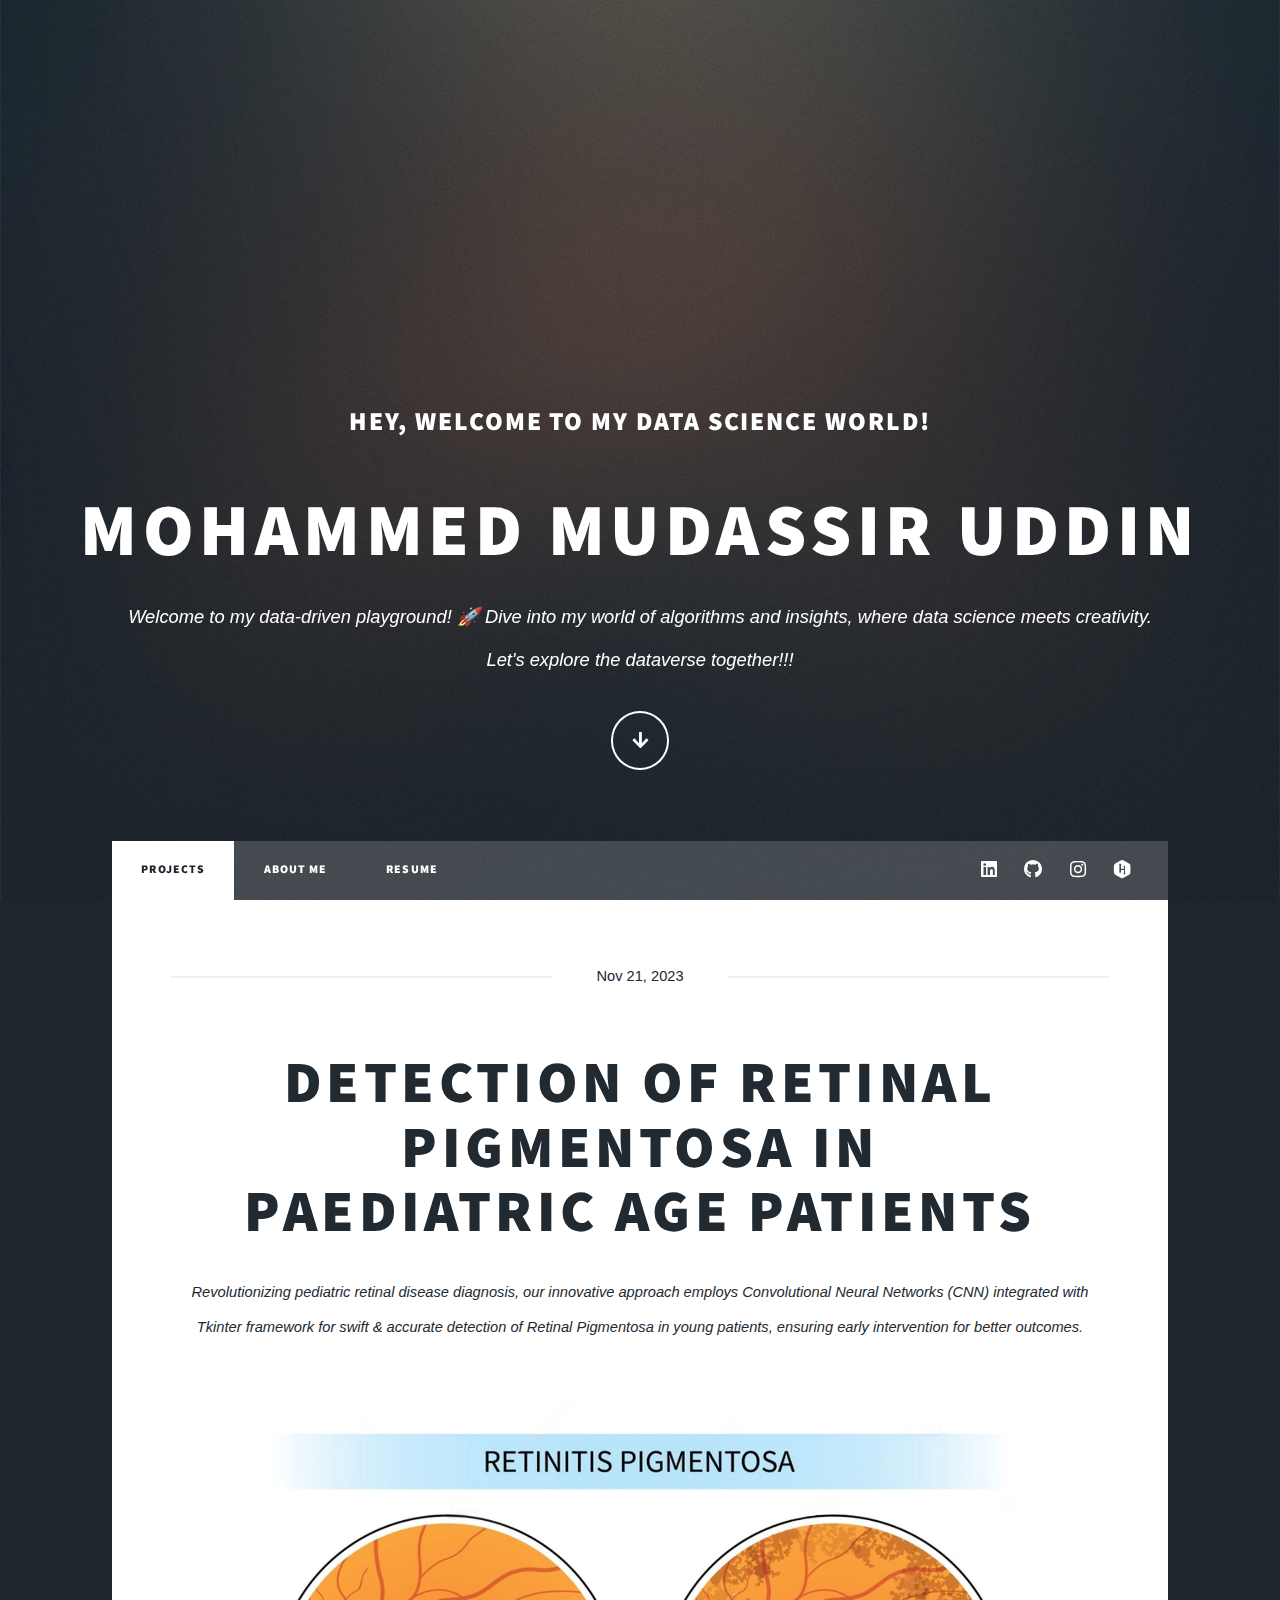
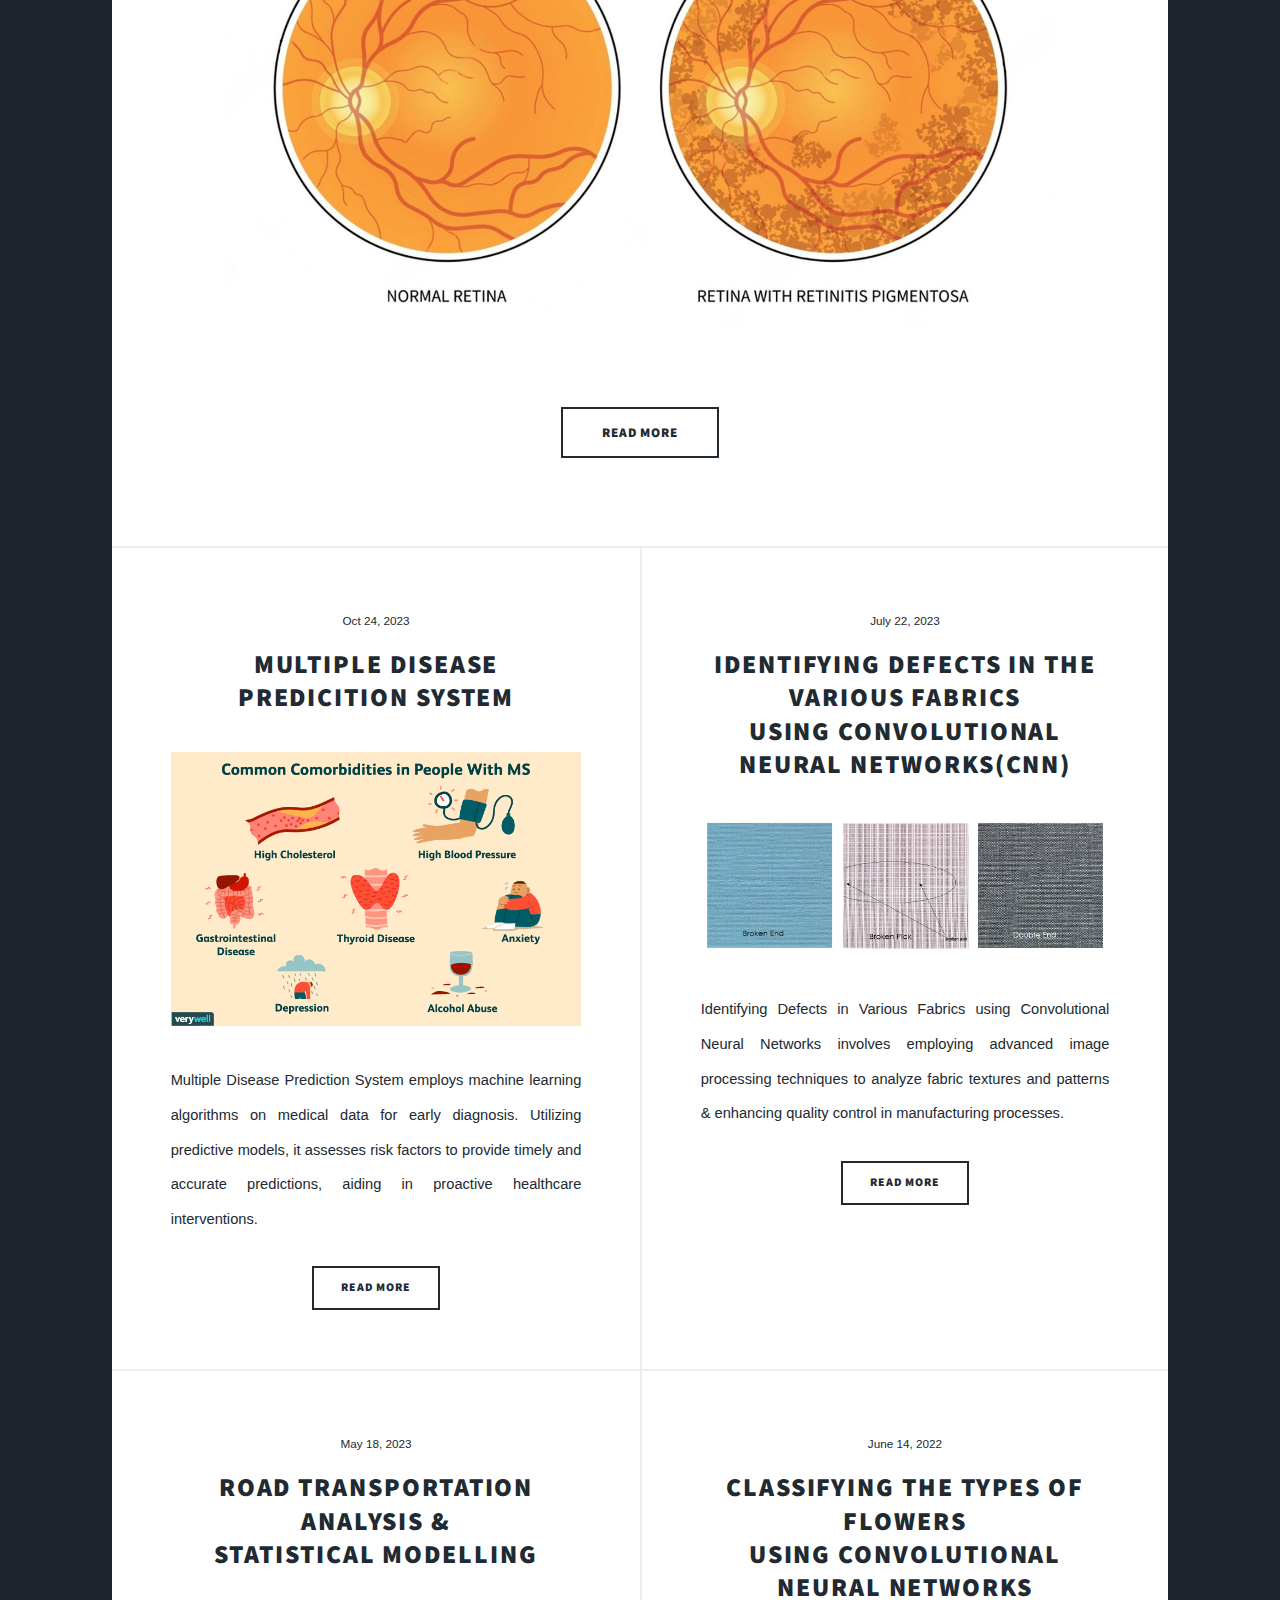
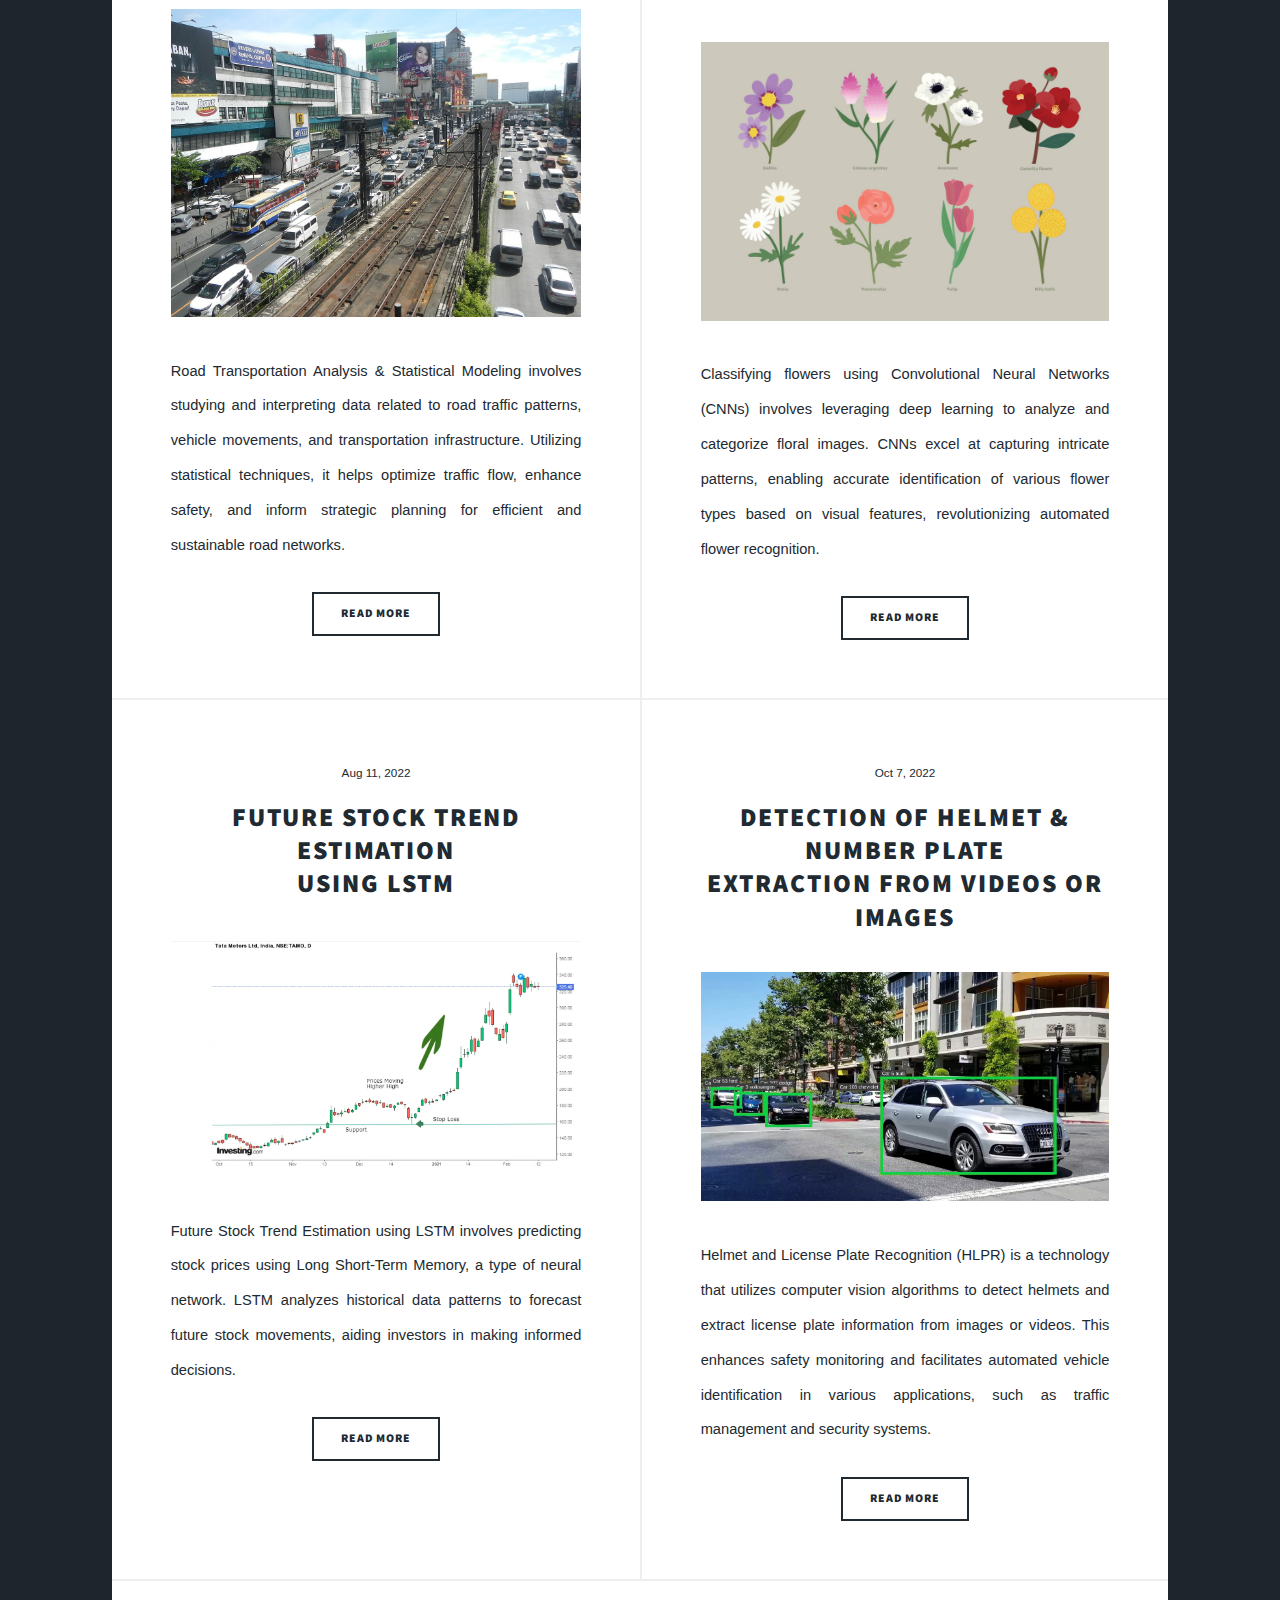
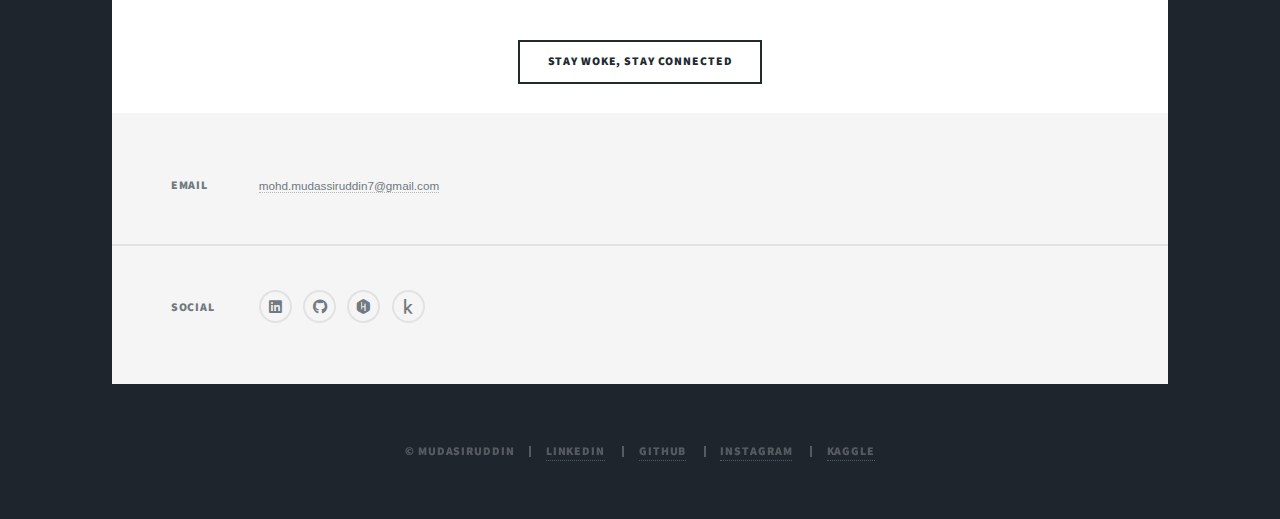
<file: index.html>
<!DOCTYPE HTML>
<html>
	<head>
		<title>Mudassir Uddin</title>
		<meta charset="utf-8" />
		<meta name="viewport" content="width=device-width, initial-scale=1, user-scalable=no" />
		<link rel="stylesheet" href="assets/css/main.css" />
		<noscript><link rel="stylesheet" href="assets/css/noscript.css" /></noscript>
		<link rel="stylesheet" href="assets/css/style.css">
		<link rel="icon" href="images/logo.png">
	</head>
	<body class="is-preload">

		<!-- Wrapper -->
			<div id="wrapper" class="fade-in">

				<!-- Intro -->
					<div id="intro">
						<h2>Hey, Welcome to my Data Science World! </h2><br />
						<h1>Mohammed Mudassir Uddin</h1>
						<p> Welcome to my data-driven playground! 🚀 Dive into my world of algorithms and insights, where data science meets creativity.<br> Let's explore the dataverse together!!! </br></p>
						<ul class="actions">
							<li><a href="#header" class="button icon solid solo fa-arrow-down scrolly">Continue</a></li>
						</ul>
					</div>

				<!-- Header -->
					<header id="header">
						<a href="index.html" class="logo">Explore My World</a>
					</header>

				<!-- Nav -->
				<nav id="nav">
					<ul class="links">
						<li class="active"><a href="index.html">Projects</a></li>
						<li><a href="aboutme.html">About Me</a></li>
						<li><a href="https://drive.google.com/file/d/1jcMobBdLeoz0OVXTrxoXOiWdJ75cWp-f/view">Resume</a></li>
					</ul>
					<ul class="icons">
						<li><a href="https://www.linkedin.com/in/mudassiruddin21/" class="icon brands fa-linkedin"><span class="label">LinkedIn</span></a></li>
						<li><a href="https://github.com/Mudassiruddin7" class="icon brands fa-github"><span class="label">Github</span></a></li>
						<li><a href="https://instagram.com/mudassiruddin21" class="icon brands fa-instagram"><span class="label">Instagram</span></a></li>
						<li><a href="https://www.hackerrank.com/profile/mudassiruddin21" class="icon brands fa-hackerrank"><span class="label">Hackerrank</span></a></li>
					</ul>
				</nav>

				<!-- Main -->
					<div id="main">

						<!-- Featured Post -->
							<article class="post featured">
								<header class="major">
									<span class="date">Nov 21, 2023</span>
									<h2><a href="https://github.com/Mudassiruddin7/Detection-Of-Retinal-Pigmentosa-In-Paediatric-Age-Patients-Using-CNN-With-Tkinter-Framework">Detection Of Retinal Pigmentosa In <br />
									Paediatric Age Patients</a></h2>
									<p>Revolutionizing pediatric retinal disease diagnosis, 
									our innovative approach employs Convolutional Neural Networks (CNN) 
									integrated with Tkinter framework for swift & accurate detection of Retinal 
									Pigmentosa in young patients, ensuring early intervention for better outcomes.</p>
								</header>
								<a href="https://github.com/Mudassiruddin7/Detection-Of-Retinal-Pigmentosa-In-Paediatric-Age-Patients-Using-CNN-With-Tkinter-Framework" class="image main"><img src="images/pic01.jpg" alt="" /></a>
								<ul class="actions special">
									<li><a href="https://github.com/Mudassiruddin7/Detection-Of-Retinal-Pigmentosa-In-Paediatric-Age-Patients-Using-CNN-With-Tkinter-Framework" class="button large">Read more</a></li>
								</ul>
							</article>

						<!-- Posts -->
							<section class="posts">
								<article>
									<header>
										<span class="date">Oct 24, 2023</span>
										<h2><a href="https://github.com/Mudassiruddin7/Multiple-Disease-Prediction-System">Multiple Disease<br />
										Predicition System</a></h2>
									</header>
									<a href="https://github.com/Mudassiruddin7/Multiple-Disease-Prediction-System" class="image fit"><img src="images/pic02.jpg" alt="" /></a>
									<p>Multiple Disease Prediction System employs machine learning algorithms on medical data for early diagnosis. Utilizing predictive models, it assesses risk factors to provide timely and accurate predictions, aiding in proactive healthcare interventions.</p>
									<ul class="actions special">
										<li><a href="https://github.com/Mudassiruddin7/Multiple-Disease-Prediction-System" class="button">Read more</a></li>
									</ul>
								</article>
								<article>
									<header>
										<span class="date">July 22, 2023</span>
										<h2><a href="https://github.com/Mudassiruddin7/Identifying-Defects-In-Various-Fabric-Using-CNN">Identifying Defects in the Various Fabrics<br />
										using Convolutional Neural Networks(CNN)</a></h2>
									</header>
									<a href="https://github.com/Mudassiruddin7/Identifying-Defects-In-Various-Fabric-Using-CNN" class="image fit"><img src="images/pic03.jpg" alt="" /></a>
									<p>Identifying Defects in Various Fabrics using Convolutional Neural Networks involves employing advanced image processing techniques to analyze fabric textures and patterns & enhancing quality control in manufacturing processes.</p>
									<ul class="actions special">
										<li><a href="https://github.com/Mudassiruddin7/Identifying-Defects-In-Various-Fabric-Using-CNN" class="button">Read more</a></li>
									</ul>
								</article>
								<article>
									<header>
										<span class="date">May 18, 2023</span>
										<h2><a href="https://github.com/Mudassiruddin7/Road-Transportation-Statistical-Modelling">Road Transportation Analysis &<br />
										Statistical Modelling</a></h2>
									</header>
									<a href="https://github.com/Mudassiruddin7/Road-Transportation-Statistical-Modelling" class="image fit"><img src="images/pic04.jpg" alt="" /></a>
									<p>Road Transportation Analysis & Statistical Modeling involves studying and interpreting data related to road traffic patterns, vehicle movements, and transportation infrastructure. Utilizing statistical techniques, it helps optimize traffic flow, enhance safety, and inform strategic planning for efficient and sustainable road networks.</p>
									<ul class="actions special">
										<li><a href="https://github.com/Mudassiruddin7/Road-Transportation-Statistical-Modelling" class="button">Read more</a></li>
									</ul>
								</article>
								<article>
									<header>
										<span class="date">June 14, 2022</span>
										<h2><a href="https://github.com/Mudassiruddin7/Classifying-The-Types-of-Flowers-Using-CNN">Classifying The Types Of Flowers<br />
										Using Convolutional Neural Networks</a></h2>
									</header>
									<a href="https://github.com/Mudassiruddin7/Classifying-The-Types-of-Flowers-Using-CNN" class="image fit"><img src="images/pic05.jpg" alt="" /></a>
									<p>Classifying flowers using Convolutional Neural Networks (CNNs) involves leveraging deep learning to analyze and categorize floral images. CNNs excel at capturing intricate patterns, enabling accurate identification of various flower types based on visual features, revolutionizing automated flower recognition.</p>
									<ul class="actions special">
										<li><a href="https://github.com/Mudassiruddin7/Classifying-The-Types-of-Flowers-Using-CNN" class="button">Read more</a></li>
									</ul>
								</article>
								<article>
									<header>
										<span class="date">Aug 11, 2022</span>
										<h2><a href="https://github.com/Mudassiruddin7/Future-Stock-Trend-Estimation-Using-LSTM">Future Stock Trend Estimation<br />
										using LSTM</a></h2>
									</header>
									<a href="https://github.com/Mudassiruddin7/Future-Stock-Trend-Estimation-Using-LSTM" class="image fit"><img src="images/pic06.jpg" alt="" /></a>
									<p>Future Stock Trend Estimation using LSTM involves predicting stock prices using Long Short-Term Memory, a type of neural network. LSTM analyzes historical data patterns to forecast future stock movements, aiding investors in making informed decisions.</p>
									<ul class="actions special">
										<li><a href="https://github.com/Mudassiruddin7/Future-Stock-Trend-Estimation-Using-LSTM" class="button">Read more</a></li>
									</ul>
								</article>
								<article>
									<header>
										<span class="date">Oct 7, 2022</span>
										<h2><a href="https://github.com/Mudassiruddin7/Helmet-Detection/tree/main">Detection of Helmet & Number Plate <br />
										Extraction from videos or images</a></h2>
									</header>
									<a href="https://github.com/Mudassiruddin7/Helmet-Detection/tree/main" class="image fit"><img src="images/pic07.jpg" alt="" /></a>
									<p>Helmet and License Plate Recognition (HLPR) is a technology that utilizes computer vision algorithms to detect helmets and extract license plate information from images or videos. This enhances safety monitoring and facilitates automated vehicle identification in various applications, such as traffic management and security systems.</p>
									<ul class="actions special">
										<li><a href="https://github.com/Mudassiruddin7/Helmet-Detection/tree/main" class="button">Read more</a></li>
									</ul>
								</article>
							</section>

						<!-- Newsletter Subscription Form -->
							<footer>
								<div id="stayInTouchModal" class="modal">
									<div class="modal-content">
										<span class="close" onclick="closeModal()">&times;</span>
										<h2>Stay in Touch!!</h2>
										<input type="email" id="email" placeholder="Enter your email">
										<button onclick="subscribe()">Subscribe</button>
									</div>
								</div>
								<button onclick="openModal()">Stay Woke, Stay Connected</button>
							</footer>

					</div>

				<!-- Footer -->
					<footer id="footer">
						<section class="split contact">
							<section>
								<h3>Email</h3>
								<p><a href="#">mohd.mudassiruddin7@gmail.com</a></p>
							</section>
							<section>
								<h3>Social</h3>
								<ul class="icons alt">
									<li><a href="https://www.linkedin.com/in/mudassiruddin21/" class="icon brands alt fa-linkedin"><span class="label">Linkedin</span></a></li>
									<li><a href="https://github.com/Mudassiruddin7" class="icon brands alt fa-github"><span class="label">GitHub</span></a></li>
									<li><a href="https://www.hackerrank.com/profile/mudassiruddin21" class="icon brands alt fa-hackerrank"><span class="label">Hackerrank</span></a></li>
									<li><a href="https://www.kaggle.com/mudassiruddin21" class="icon brands alt fa-kaggle"><span class="label">Kaggle</span></a></li>
									<li><a href="https://instagram.com/mudassiruddin21" class="icon brands alt fa-Instagram"><span class="label">Instagram</span></a></li>									
								</ul>
							</section>
						</section>
					</footer>
					

					<!-- Copyright -->
					<div id="copyright">
						<ul><li>© MudasirUddin</li><li> <a href="https://www.linkedin.com/in/mudassiruddin21/">Linkedin</a></li> <li><a href="https://github.com/Mudassiruddin7">Github</a></li> <li><a href="https://instagram.com/mudassiruddin21">Instagram</a></li> <li><a href="https://kaggle.com/mudassiruddin21/">Kaggle</a></li></ul>
						</div>

			</div>

		<!-- Scripts -->
			<script src="assets/js/jquery.min.js"></script>
			<script src="assets/js/jquery.scrollex.min.js"></script>
			<script src="assets/js/jquery.scrolly.min.js"></script>
			<script src="assets/js/browser.min.js"></script>
			<script src="assets/js/breakpoints.min.js"></script>
			<script src="assets/js/util.js"></script>
			<script src="assets/js/main.js"></script>
			<script src="assets/js/script.js"></script>

	</body>
</html>
</file>
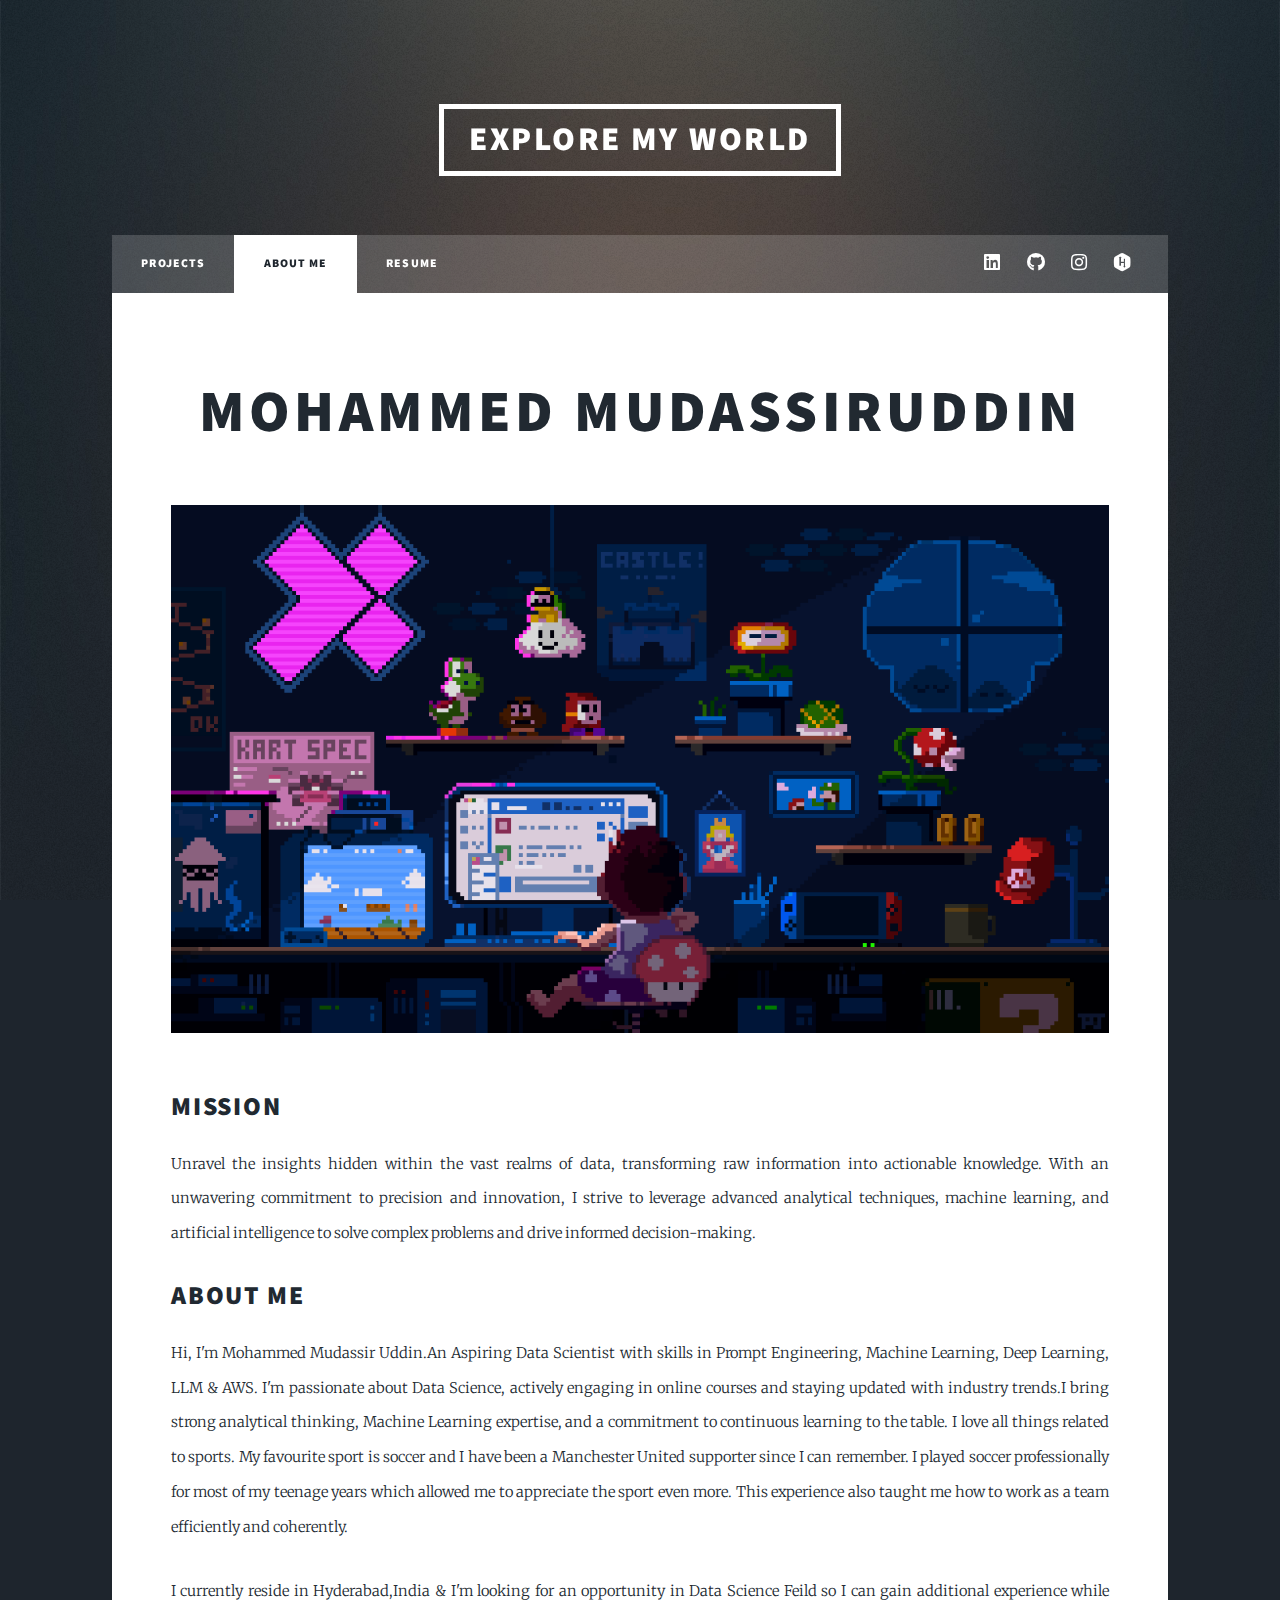
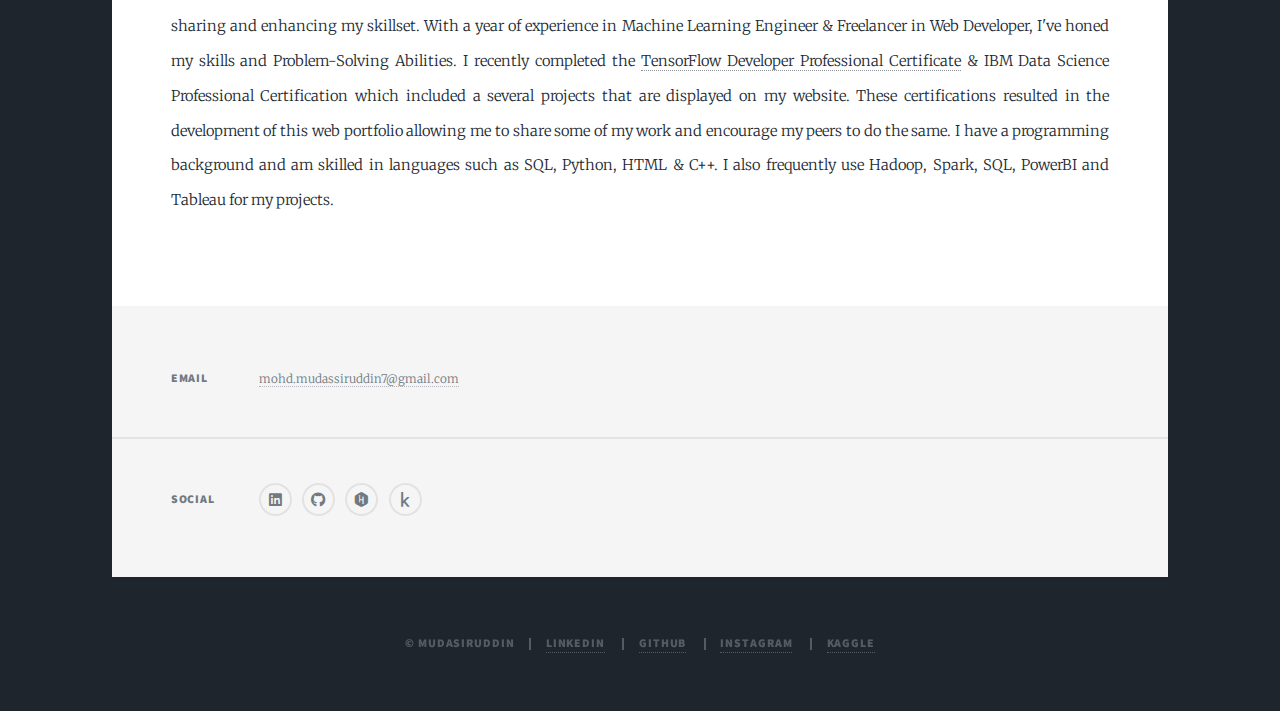
<file: aboutme.html>
<!DOCTYPE HTML>
<html>
	<head>
		<title>About Me</title>
		<meta charset="utf-8" />
		<meta name="viewport" content="width=device-width, initial-scale=1, user-scalable=no" />
		<link rel="stylesheet" href="assets/css/main.css" />
		<noscript><link rel="stylesheet" href="assets/css/noscript.css" /></noscript>
		<link rel="icon" href="images/logo.png">
	</head>
	<body class="is-preload">

		<!-- Wrapper -->
			<div id="wrapper">

				<!-- Header -->
					<header id="header">
						<a href="index.html" class="logo">Explore My World</a>
					</header>

				<!-- Nav -->
				<nav id="nav">
					<ul class="links">
						<li><a href="index.html">Projects</a></li>
						<li class="active"><a href="aboutme.html">About Me</a></li>
						<li><a href="https://drive.google.com/file/d/1jcMobBdLeoz0OVXTrxoXOiWdJ75cWp-f/view">Resume</a></li>
						</ul>
					<ul class="icons">
						<li><a href="https://www.linkedin.com/in/mudassiruddin21/" class="icon brands fa-linkedin"><span class="label">LinkedIn</span></a></li>
						<li><a href="https://github.com/Mudassiruddin7" class="icon brands fa-github"><span class="label">Github</span></a></li>
						<li><a href="https://instagram.com/mudassiruddin21" class="icon brands fa-instagram"><span class="label">Instagram</span></a></li>
						<li><a href="https://www.hackerrank.com/profile/mudassiruddin21" class="icon brands fa-hackerrank"><span class="label">Hackerrank</span></a></li>
					</ul>
				</nav>

				<!-- Main -->
					<div id="main">

						<!-- Post -->
							<section class="post">
								<header class="major">
									<h1>Mohammed Mudassiruddin</h1>
								</header>
								<div class="image main"><img src="images/pic08.gif" alt="" /></div>
								<h2>MISSION</h2>
								<p>Unravel the insights hidden within the vast realms of data, transforming raw information into actionable knowledge. With an unwavering commitment to precision and innovation, I strive to leverage advanced analytical techniques, machine learning, and artificial intelligence to solve complex problems and drive informed decision-making.</p>
								<h2>ABOUT ME</h2>
								<p>
									Hi, I'm Mohammed Mudassir Uddin.An Aspiring Data Scientist with skills in Prompt Engineering, Machine Learning, Deep Learning, LLM & AWS.
									I'm passionate about Data Science, actively engaging in online courses and staying updated with industry trends.I bring strong analytical thinking, Machine Learning expertise, and a commitment to continuous learning to the table. I love all things related to sports. My favourite sport is soccer and I have been a Manchester United supporter since I can remember. I played soccer professionally for most of my teenage years which allowed me to appreciate the sport even more. This experience also taught me how to work as a team efficiently and coherently.
								</p>
								<p>
									I currently reside in Hyderabad,India & I'm looking for an opportunity in Data Science Feild so I can gain additional experience while sharing and enhancing my skillset. 
									With a year of experience in Machine Learning Engineer & Freelancer in Web Developer, I've honed my skills and Problem-Solving Abilities.
									I recently completed the <a href="https://coursera.org/share/a47289524aa07437a94df0f24aeb6b3c">TensorFlow Developer Professional Certificate</a> & <a href="https://coursera.org/share/17cb467f160e85fce3f009246d96e1d3"></a>IBM Data Science Professional Certification which included a several projects that are displayed on my website. These certifications resulted in the development of this web portfolio allowing me to share some of my work and encourage my peers to do the same. I have a programming background and am skilled in languages such as SQL,  Python, HTML & C++. I also frequently use Hadoop, Spark, SQL, PowerBI and Tableau for my projects.
							</section>
							

					</div>
				

				<!-- Footer -->
				<footer id="footer">
					<section class="split contact">
						<section>
							<h3>Email</h3>
							<p><a href="#">mohd.mudassiruddin7@gmail.com</a></p>
						</section>
						<section>
							<h3>Social</h3>
							<ul class="icons alt">
								<li><a href="https://www.linkedin.com/in/mudassiruddin21/" class="icon brands alt fa-linkedin"><span class="label">Linkedin</span></a></li>
								<li><a href="https://github.com/Mudassiruddin7" class="icon brands alt fa-github"><span class="label">GitHub</span></a></li>
								<li><a href="https://www.hackerrank.com/profile/mudassiruddin21" class="icon brands alt fa-hackerrank"><span class="label">Hackerrank</span></a></li>
								<li><a href="https://www.kaggle.com/mudassiruddin21" class="icon brands alt fa-kaggle"><span class="label">Kaggle</span></a></li>
								<li><a href="https://instagram.com/mudassiruddin21" class="icon brands alt fa-Instagram"><span class="label">Instagram</span></a></li>									
							</ul>
						</section>
					</section>
				</footer>
				

			<!-- Copyright -->
			<div id="copyright">
			<ul><li>© MudasirUddin</li><li> <a href="https://www.linkedin.com/in/mudassiruddin21/">Linkedin</a></li> <li><a href="https://github.com/Mudassiruddin7">Github</a></li> <li><a href="https://instagram.com/mudassiruddin21">Instagram</a></li> <li><a href="https://kaggle.com/mudassiruddin21/">Kaggle</a></li></ul>
			</div>

		</div>

	<!-- Scripts -->
		<script src="assets/js/jquery.min.js"></script>
		<script src="assets/js/jquery.scrollex.min.js"></script>
		<script src="assets/js/jquery.scrolly.min.js"></script>
		<script src="assets/js/browser.min.js"></script>
		<script src="assets/js/breakpoints.min.js"></script>
		<script src="assets/js/util.js"></script>
		<script src="assets/js/main.js"></script>

</body>
</html>
</file>
<file: assets/css/style.css>
/* styles.css */
body {
    font-family: Arial, sans-serif;
}

.modal {
    display: none;
    position: fixed;
    top: 0;
    left: 0;
    width: 100%;
    height: 100%;
    background-color: rgba(0,0,0,0.5);
}

.modal-content {
    background-color: #fff;
    margin: 15% auto;
    padding: 20px;
    width: 60%;
}

.close {
    color: #aaa;
    float: right;
    font-size: 28px;
    font-weight: bold;
    cursor: pointer;
}

.close:hover,
.close:focus {
    color: black;
    text-decoration: none;
    cursor: pointer;
}
</file>
<file: assets/css/main.css>
@import url(fontawesome-all.min.css);
@import url("https://fonts.googleapis.com/css?family=Merriweather:300,700,300italic,700italic|Source+Sans+Pro:900");

/*
	Massively by HTML5 UP
	html5up.net | @ajlkn
	Free for personal and commercial use under the CCA 3.0 license (html5up.net/license)
*/

html, body, div, span, applet, object,
iframe, h1, h2, h3, h4, h5, h6, p, blockquote,
pre, a, abbr, acronym, address, big, cite,
code, del, dfn, em, img, ins, kbd, q, s, samp,
small, strike, strong, sub, sup, tt, var, b,
u, i, center, dl, dt, dd, ol, ul, li, fieldset,
form, label, legend, table, caption, tbody,
tfoot, thead, tr, th, td, article, aside,
canvas, details, embed, figure, figcaption,
footer, header, hgroup, menu, nav, output, ruby,
section, summary, time, mark, audio, video {
	margin: 0;
	padding: 0;
	border: 0;
	font-size: 100%;
	font: inherit;
	vertical-align: baseline;}

article, aside, details, figcaption, figure,
footer, header, hgroup, menu, nav, section {
	display: block;}

body {
	line-height: 1;
}

ol, ul {
	list-style: none;
}

blockquote, q {
	quotes: none;
}

	blockquote:before, blockquote:after, q:before, q:after {
		content: '';
		content: none;
	}

table {
	border-collapse: collapse;
	border-spacing: 0;
}

body {
	-webkit-text-size-adjust: none;
}

mark {
	background-color: transparent;
	color: inherit;
}

input::-moz-focus-inner {
	border: 0;
	padding: 0;
}

input, select, textarea {
	-moz-appearance: none;
	-webkit-appearance: none;
	-ms-appearance: none;
	appearance: none;
}

/* Basic */

	@-ms-viewport {
		width: device-width;
	}

	body {
		-ms-overflow-style: scrollbar;
	}

	@media screen and (max-width: 480px) {

		html, body {
			min-width: 320px;
		}

	}

	html {
		box-sizing: border-box;
	}

	*, *:before, *:after {
		box-sizing: inherit;
	}

	body {
		background-color: #1e252d;
	}

		body.is-preload *, body.is-preload *:before, body.is-preload *:after {
			-moz-animation: none !important;
			-webkit-animation: none !important;
			-ms-animation: none !important;
			animation: none !important;
			-moz-transition: none !important;
			-webkit-transition: none !important;
			-ms-transition: none !important;
			transition: none !important;
		}

/* Type */

	html {
		font-size: 16pt;
	}

		@media screen and (max-width: 1680px) {

			html {
				font-size: 12pt;
			}

		}

		@media screen and (max-width: 1280px) {

			html {
				font-size: 11pt;
			}

		}

		@media screen and (max-width: 360px) {

			html {
				font-size: 10pt;
			}

		}

	body {
		color: #212931;
	}

	body, input, select, textarea {
		font-family: "Merriweather", Georgia, serif;
		font-weight: 300;
		font-size: 1rem;
		line-height: 2.375;
	}

	a {
		-moz-transition: color 0.2s ease-in-out, background-color 0.2s ease-in-out, border-color 0.2s ease-in-out, box-shadow 0.2s ease-in-out;
		-webkit-transition: color 0.2s ease-in-out, background-color 0.2s ease-in-out, border-color 0.2s ease-in-out, box-shadow 0.2s ease-in-out;
		-ms-transition: color 0.2s ease-in-out, background-color 0.2s ease-in-out, border-color 0.2s ease-in-out, box-shadow 0.2s ease-in-out;
		transition: color 0.2s ease-in-out, background-color 0.2s ease-in-out, border-color 0.2s ease-in-out, box-shadow 0.2s ease-in-out;
		border-bottom: dotted 1px;
		text-decoration: none;
	}

		a:hover {
			border-bottom-color: transparent;
		}

	strong, b {
		font-weight: 600;
	}

	em, i {
		font-style: italic;
	}

	p {
		text-align: justify;
		margin: 0 0 2rem 0;
	}

	h1, h2, h3, h4, h5, h6 {
		font-family: "Source Sans Pro", Helvetica, sans-serif;
		font-weight: 900;
		line-height: 1.5;
		letter-spacing: 0.075em;
		text-transform: uppercase;
		margin: 0 0 1rem 0;
	}

		h1 a, h2 a, h3 a, h4 a, h5 a, h6 a {
			border-bottom: 0;
			color: inherit;
			text-decoration: none;
		}

	h1 {
		font-size: 4rem;
		line-height: 1.1;
		margin: 0 0 2rem 0;
	}

	h2 {
		font-size: 1.75rem;
		line-height: 1.3;
		margin: 0 0 1.5rem 0;
	}

	h3 {
		font-size: 1.25rem;
		margin: 0 0 1.5rem 0;
	}

	h4 {
		font-size: 1rem;
	}

	h5 {
		font-size: 0.9rem;
	}

	h6 {
		font-size: 0.8rem;
	}

	sub {
		font-size: 0.8rem;
		position: relative;
		top: 0.5rem;
	}

	sup {
		font-size: 0.8rem;
		position: relative;
		top: -0.5rem;
	}

	blockquote {
		border-left: solid 4px;
		font-style: italic;
		margin: 0 0 2rem 0;
		padding: 0.5rem 0 0.5rem 2rem;
	}

	code {
		border: solid 2px;
		font-family: "Courier New", monospace;
		font-size: 0.9rem;
		margin: 0 0.25rem;
		padding: 0.25rem 0.65rem;
	}

	pre {
		-webkit-overflow-scrolling: touch;
		font-family: "Courier New", monospace;
		font-size: 0.9rem;
		margin: 0 0 2rem 0;
	}

		pre code {
			display: block;
			line-height: 1.75;
			padding: 1rem 1.5rem;
			overflow-x: auto;
		}

	hr {
		border: 0;
		border-bottom: solid 2px;
		margin: 3rem 0;
	}

		hr.major {
			margin: 5rem 0;
		}

	.align-left {
		text-align: left;
	}

	.align-center {
		text-align: center;
	}

	.align-right {
		text-align: right;
	}

	input, select, textarea {
		color: #212931;
	}

	a {
		color: #212931;
		border-bottom-color: rgba(33, 41, 49, 0.5);
	}

		a:hover {
			border-bottom-color: transparent;
			color: #18bfef !important;
		}

	strong, b {
		color: #212931;
	}

	h1, h2, h3, h4, h5, h6 {
		color: #212931;
	}

	blockquote {
		border-left-color: #eeeeee;
	}

	code {
		background: rgba(220, 220, 220, 0.25);
		border-color: #eeeeee;
	}

	hr {
		border-bottom-color: #eeeeee;
	}

/* Row */

	.row {
		display: flex;
		flex-wrap: wrap;
		box-sizing: border-box;
		align-items: stretch;
	}

		.row > * {
			box-sizing: border-box;
		}

		.row.gtr-uniform > * > :last-child {
			margin-bottom: 0;
		}

		.row.aln-left {
			justify-content: flex-start;
		}

		.row.aln-center {
			justify-content: center;
		}

		.row.aln-right {
			justify-content: flex-end;
		}

		.row.aln-top {
			align-items: flex-start;
		}

		.row.aln-middle {
			align-items: center;
		}

		.row.aln-bottom {
			align-items: flex-end;
		}

		.row > .imp {
			order: -1;
		}

		.row > .col-1 {
			width: 8.33333%;
		}

		.row > .off-1 {
			margin-left: 8.33333%;
		}

		.row > .col-2 {
			width: 16.66667%;
		}

		.row > .off-2 {
			margin-left: 16.66667%;
		}

		.row > .col-3 {
			width: 25%;
		}

		.row > .off-3 {
			margin-left: 25%;
		}

		.row > .col-4 {
			width: 33.33333%;
		}

		.row > .off-4 {
			margin-left: 33.33333%;
		}

		.row > .col-5 {
			width: 41.66667%;
		}

		.row > .off-5 {
			margin-left: 41.66667%;
		}

		.row > .col-6 {
			width: 50%;
		}

		.row > .off-6 {
			margin-left: 50%;
		}

		.row > .col-7 {
			width: 58.33333%;
		}

		.row > .off-7 {
			margin-left: 58.33333%;
		}

		.row > .col-8 {
			width: 66.66667%;
		}

		.row > .off-8 {
			margin-left: 66.66667%;
		}

		.row > .col-9 {
			width: 75%;
		}

		.row > .off-9 {
			margin-left: 75%;
		}

		.row > .col-10 {
			width: 83.33333%;
		}

		.row > .off-10 {
			margin-left: 83.33333%;
		}

		.row > .col-11 {
			width: 91.66667%;
		}

		.row > .off-11 {
			margin-left: 91.66667%;
		}

		.row > .col-12 {
			width: 100%;
		}

		.row > .off-12 {
			margin-left: 100%;
		}

		.row.gtr-0 {
			margin-top: 0;
			margin-left: 0rem;
		}

			.row.gtr-0 > * {
				padding: 0 0 0 0rem;
			}

			.row.gtr-0.gtr-uniform {
				margin-top: 0rem;
			}

				.row.gtr-0.gtr-uniform > * {
					padding-top: 0rem;
				}

		.row.gtr-25 {
			margin-top: 0;
			margin-left: -0.375rem;
		}

			.row.gtr-25 > * {
				padding: 0 0 0 0.375rem;
			}

			.row.gtr-25.gtr-uniform {
				margin-top: -0.375rem;
			}

				.row.gtr-25.gtr-uniform > * {
					padding-top: 0.375rem;
				}

		.row.gtr-50 {
			margin-top: 0;
			margin-left: -0.75rem;
		}

			.row.gtr-50 > * {
				padding: 0 0 0 0.75rem;
			}

			.row.gtr-50.gtr-uniform {
				margin-top: -0.75rem;
			}

				.row.gtr-50.gtr-uniform > * {
					padding-top: 0.75rem;
				}

		.row {
			margin-top: 0;
			margin-left: -1.5rem;
		}

			.row > * {
				padding: 0 0 0 1.5rem;
			}

			.row.gtr-uniform {
				margin-top: -1.5rem;
			}

				.row.gtr-uniform > * {
					padding-top: 1.5rem;
				}

		.row.gtr-150 {
			margin-top: 0;
			margin-left: -2.25rem;
		}

			.row.gtr-150 > * {
				padding: 0 0 0 2.25rem;
			}

			.row.gtr-150.gtr-uniform {
				margin-top: -2.25rem;
			}

				.row.gtr-150.gtr-uniform > * {
					padding-top: 2.25rem;
				}

		.row.gtr-200 {
			margin-top: 0;
			margin-left: -3rem;
		}

			.row.gtr-200 > * {
				padding: 0 0 0 3rem;
			}

			.row.gtr-200.gtr-uniform {
				margin-top: -3rem;
			}

				.row.gtr-200.gtr-uniform > * {
					padding-top: 3rem;
				}

		@media screen and (max-width: 1680px) {

			.row {
				display: flex;
				flex-wrap: wrap;
				box-sizing: border-box;
				align-items: stretch;
			}

				.row > * {
					box-sizing: border-box;
				}

				.row.gtr-uniform > * > :last-child {
					margin-bottom: 0;
				}

				.row.aln-left {
					justify-content: flex-start;
				}

				.row.aln-center {
					justify-content: center;
				}

				.row.aln-right {
					justify-content: flex-end;
				}

				.row.aln-top {
					align-items: flex-start;
				}

				.row.aln-middle {
					align-items: center;
				}

				.row.aln-bottom {
					align-items: flex-end;
				}

				.row > .imp-xlarge {
					order: -1;
				}

				.row > .col-1-xlarge {
					width: 8.33333%;
				}

				.row > .off-1-xlarge {
					margin-left: 8.33333%;
				}

				.row > .col-2-xlarge {
					width: 16.66667%;
				}

				.row > .off-2-xlarge {
					margin-left: 16.66667%;
				}

				.row > .col-3-xlarge {
					width: 25%;
				}

				.row > .off-3-xlarge {
					margin-left: 25%;
				}

				.row > .col-4-xlarge {
					width: 33.33333%;
				}

				.row > .off-4-xlarge {
					margin-left: 33.33333%;
				}

				.row > .col-5-xlarge {
					width: 41.66667%;
				}

				.row > .off-5-xlarge {
					margin-left: 41.66667%;
				}

				.row > .col-6-xlarge {
					width: 50%;
				}

				.row > .off-6-xlarge {
					margin-left: 50%;
				}

				.row > .col-7-xlarge {
					width: 58.33333%;
				}

				.row > .off-7-xlarge {
					margin-left: 58.33333%;
				}

				.row > .col-8-xlarge {
					width: 66.66667%;
				}

				.row > .off-8-xlarge {
					margin-left: 66.66667%;
				}

				.row > .col-9-xlarge {
					width: 75%;
				}

				.row > .off-9-xlarge {
					margin-left: 75%;
				}

				.row > .col-10-xlarge {
					width: 83.33333%;
				}

				.row > .off-10-xlarge {
					margin-left: 83.33333%;
				}

				.row > .col-11-xlarge {
					width: 91.66667%;
				}

				.row > .off-11-xlarge {
					margin-left: 91.66667%;
				}

				.row > .col-12-xlarge {
					width: 100%;
				}

				.row > .off-12-xlarge {
					margin-left: 100%;
				}

				.row.gtr-0 {
					margin-top: 0;
					margin-left: 0rem;
				}

					.row.gtr-0 > * {
						padding: 0 0 0 0rem;
					}

					.row.gtr-0.gtr-uniform {
						margin-top: 0rem;
					}

						.row.gtr-0.gtr-uniform > * {
							padding-top: 0rem;
						}

				.row.gtr-25 {
					margin-top: 0;
					margin-left: -0.375rem;
				}

					.row.gtr-25 > * {
						padding: 0 0 0 0.375rem;
					}

					.row.gtr-25.gtr-uniform {
						margin-top: -0.375rem;
					}

						.row.gtr-25.gtr-uniform > * {
							padding-top: 0.375rem;
						}

				.row.gtr-50 {
					margin-top: 0;
					margin-left: -0.75rem;
				}

					.row.gtr-50 > * {
						padding: 0 0 0 0.75rem;
					}

					.row.gtr-50.gtr-uniform {
						margin-top: -0.75rem;
					}

						.row.gtr-50.gtr-uniform > * {
							padding-top: 0.75rem;
						}

				.row {
					margin-top: 0;
					margin-left: -1.5rem;
				}

					.row > * {
						padding: 0 0 0 1.5rem;
					}

					.row.gtr-uniform {
						margin-top: -1.5rem;
					}

						.row.gtr-uniform > * {
							padding-top: 1.5rem;
						}

				.row.gtr-150 {
					margin-top: 0;
					margin-left: -2.25rem;
				}

					.row.gtr-150 > * {
						padding: 0 0 0 2.25rem;
					}

					.row.gtr-150.gtr-uniform {
						margin-top: -2.25rem;
					}

						.row.gtr-150.gtr-uniform > * {
							padding-top: 2.25rem;
						}

				.row.gtr-200 {
					margin-top: 0;
					margin-left: -3rem;
				}

					.row.gtr-200 > * {
						padding: 0 0 0 3rem;
					}

					.row.gtr-200.gtr-uniform {
						margin-top: -3rem;
					}

						.row.gtr-200.gtr-uniform > * {
							padding-top: 3rem;
						}

		}

		@media screen and (max-width: 1280px) {

			.row {
				display: flex;
				flex-wrap: wrap;
				box-sizing: border-box;
				align-items: stretch;
			}

				.row > * {
					box-sizing: border-box;
				}

				.row.gtr-uniform > * > :last-child {
					margin-bottom: 0;
				}

				.row.aln-left {
					justify-content: flex-start;
				}

				.row.aln-center {
					justify-content: center;
				}

				.row.aln-right {
					justify-content: flex-end;
				}

				.row.aln-top {
					align-items: flex-start;
				}

				.row.aln-middle {
					align-items: center;
				}

				.row.aln-bottom {
					align-items: flex-end;
				}

				.row > .imp-large {
					order: -1;
				}

				.row > .col-1-large {
					width: 8.33333%;
				}

				.row > .off-1-large {
					margin-left: 8.33333%;
				}

				.row > .col-2-large {
					width: 16.66667%;
				}

				.row > .off-2-large {
					margin-left: 16.66667%;
				}

				.row > .col-3-large {
					width: 25%;
				}

				.row > .off-3-large {
					margin-left: 25%;
				}

				.row > .col-4-large {
					width: 33.33333%;
				}

				.row > .off-4-large {
					margin-left: 33.33333%;
				}

				.row > .col-5-large {
					width: 41.66667%;
				}

				.row > .off-5-large {
					margin-left: 41.66667%;
				}

				.row > .col-6-large {
					width: 50%;
				}

				.row > .off-6-large {
					margin-left: 50%;
				}

				.row > .col-7-large {
					width: 58.33333%;
				}

				.row > .off-7-large {
					margin-left: 58.33333%;
				}

				.row > .col-8-large {
					width: 66.66667%;
				}

				.row > .off-8-large {
					margin-left: 66.66667%;
				}

				.row > .col-9-large {
					width: 75%;
				}

				.row > .off-9-large {
					margin-left: 75%;
				}

				.row > .col-10-large {
					width: 83.33333%;
				}

				.row > .off-10-large {
					margin-left: 83.33333%;
				}

				.row > .col-11-large {
					width: 91.66667%;
				}

				.row > .off-11-large {
					margin-left: 91.66667%;
				}

				.row > .col-12-large {
					width: 100%;
				}

				.row > .off-12-large {
					margin-left: 100%;
				}

				.row.gtr-0 {
					margin-top: 0;
					margin-left: 0rem;
				}

					.row.gtr-0 > * {
						padding: 0 0 0 0rem;
					}

					.row.gtr-0.gtr-uniform {
						margin-top: 0rem;
					}

						.row.gtr-0.gtr-uniform > * {
							padding-top: 0rem;
						}

				.row.gtr-25 {
					margin-top: 0;
					margin-left: -0.375rem;
				}

					.row.gtr-25 > * {
						padding: 0 0 0 0.375rem;
					}

					.row.gtr-25.gtr-uniform {
						margin-top: -0.375rem;
					}

						.row.gtr-25.gtr-uniform > * {
							padding-top: 0.375rem;
						}

				.row.gtr-50 {
					margin-top: 0;
					margin-left: -0.75rem;
				}

					.row.gtr-50 > * {
						padding: 0 0 0 0.75rem;
					}

					.row.gtr-50.gtr-uniform {
						margin-top: -0.75rem;
					}

						.row.gtr-50.gtr-uniform > * {
							padding-top: 0.75rem;
						}

				.row {
					margin-top: 0;
					margin-left: -1.5rem;
				}

					.row > * {
						padding: 0 0 0 1.5rem;
					}

					.row.gtr-uniform {
						margin-top: -1.5rem;
					}

						.row.gtr-uniform > * {
							padding-top: 1.5rem;
						}

				.row.gtr-150 {
					margin-top: 0;
					margin-left: -2.25rem;
				}

					.row.gtr-150 > * {
						padding: 0 0 0 2.25rem;
					}

					.row.gtr-150.gtr-uniform {
						margin-top: -2.25rem;
					}

						.row.gtr-150.gtr-uniform > * {
							padding-top: 2.25rem;
						}

				.row.gtr-200 {
					margin-top: 0;
					margin-left: -3rem;
				}

					.row.gtr-200 > * {
						padding: 0 0 0 3rem;
					}

					.row.gtr-200.gtr-uniform {
						margin-top: -3rem;
					}

						.row.gtr-200.gtr-uniform > * {
							padding-top: 3rem;
						}

		}

		@media screen and (max-width: 980px) {

			.row {
				display: flex;
				flex-wrap: wrap;
				box-sizing: border-box;
				align-items: stretch;
			}

				.row > * {
					box-sizing: border-box;
				}

				.row.gtr-uniform > * > :last-child {
					margin-bottom: 0;
				}

				.row.aln-left {
					justify-content: flex-start;
				}

				.row.aln-center {
					justify-content: center;
				}

				.row.aln-right {
					justify-content: flex-end;
				}

				.row.aln-top {
					align-items: flex-start;
				}

				.row.aln-middle {
					align-items: center;
				}

				.row.aln-bottom {
					align-items: flex-end;
				}

				.row > .imp-medium {
					order: -1;
				}

				.row > .col-1-medium {
					width: 8.33333%;
				}

				.row > .off-1-medium {
					margin-left: 8.33333%;
				}

				.row > .col-2-medium {
					width: 16.66667%;
				}

				.row > .off-2-medium {
					margin-left: 16.66667%;
				}

				.row > .col-3-medium {
					width: 25%;
				}

				.row > .off-3-medium {
					margin-left: 25%;
				}

				.row > .col-4-medium {
					width: 33.33333%;
				}

				.row > .off-4-medium {
					margin-left: 33.33333%;
				}

				.row > .col-5-medium {
					width: 41.66667%;
				}

				.row > .off-5-medium {
					margin-left: 41.66667%;
				}

				.row > .col-6-medium {
					width: 50%;
				}

				.row > .off-6-medium {
					margin-left: 50%;
				}

				.row > .col-7-medium {
					width: 58.33333%;
				}

				.row > .off-7-medium {
					margin-left: 58.33333%;
				}

				.row > .col-8-medium {
					width: 66.66667%;
				}

				.row > .off-8-medium {
					margin-left: 66.66667%;
				}

				.row > .col-9-medium {
					width: 75%;
				}

				.row > .off-9-medium {
					margin-left: 75%;
				}

				.row > .col-10-medium {
					width: 83.33333%;
				}

				.row > .off-10-medium {
					margin-left: 83.33333%;
				}

				.row > .col-11-medium {
					width: 91.66667%;
				}

				.row > .off-11-medium {
					margin-left: 91.66667%;
				}

				.row > .col-12-medium {
					width: 100%;
				}

				.row > .off-12-medium {
					margin-left: 100%;
				}

				.row.gtr-0 {
					margin-top: 0;
					margin-left: 0rem;
				}

					.row.gtr-0 > * {
						padding: 0 0 0 0rem;
					}

					.row.gtr-0.gtr-uniform {
						margin-top: 0rem;
					}

						.row.gtr-0.gtr-uniform > * {
							padding-top: 0rem;
						}

				.row.gtr-25 {
					margin-top: 0;
					margin-left: -0.375rem;
				}

					.row.gtr-25 > * {
						padding: 0 0 0 0.375rem;
					}

					.row.gtr-25.gtr-uniform {
						margin-top: -0.375rem;
					}

						.row.gtr-25.gtr-uniform > * {
							padding-top: 0.375rem;
						}

				.row.gtr-50 {
					margin-top: 0;
					margin-left: -0.75rem;
				}

					.row.gtr-50 > * {
						padding: 0 0 0 0.75rem;
					}

					.row.gtr-50.gtr-uniform {
						margin-top: -0.75rem;
					}

						.row.gtr-50.gtr-uniform > * {
							padding-top: 0.75rem;
						}

				.row {
					margin-top: 0;
					margin-left: -1.5rem;
				}

					.row > * {
						padding: 0 0 0 1.5rem;
					}

					.row.gtr-uniform {
						margin-top: -1.5rem;
					}

						.row.gtr-uniform > * {
							padding-top: 1.5rem;
						}

				.row.gtr-150 {
					margin-top: 0;
					margin-left: -2.25rem;
				}

					.row.gtr-150 > * {
						padding: 0 0 0 2.25rem;
					}

					.row.gtr-150.gtr-uniform {
						margin-top: -2.25rem;
					}

						.row.gtr-150.gtr-uniform > * {
							padding-top: 2.25rem;
						}

				.row.gtr-200 {
					margin-top: 0;
					margin-left: -3rem;
				}

					.row.gtr-200 > * {
						padding: 0 0 0 3rem;
					}

					.row.gtr-200.gtr-uniform {
						margin-top: -3rem;
					}

						.row.gtr-200.gtr-uniform > * {
							padding-top: 3rem;
						}

		}

		@media screen and (max-width: 736px) {

			.row {
				display: flex;
				flex-wrap: wrap;
				box-sizing: border-box;
				align-items: stretch;
			}

				.row > * {
					box-sizing: border-box;
				}

				.row.gtr-uniform > * > :last-child {
					margin-bottom: 0;
				}

				.row.aln-left {
					justify-content: flex-start;
				}

				.row.aln-center {
					justify-content: center;
				}

				.row.aln-right {
					justify-content: flex-end;
				}

				.row.aln-top {
					align-items: flex-start;
				}

				.row.aln-middle {
					align-items: center;
				}

				.row.aln-bottom {
					align-items: flex-end;
				}

				.row > .imp-small {
					order: -1;
				}

				.row > .col-1-small {
					width: 8.33333%;
				}

				.row > .off-1-small {
					margin-left: 8.33333%;
				}

				.row > .col-2-small {
					width: 16.66667%;
				}

				.row > .off-2-small {
					margin-left: 16.66667%;
				}

				.row > .col-3-small {
					width: 25%;
				}

				.row > .off-3-small {
					margin-left: 25%;
				}

				.row > .col-4-small {
					width: 33.33333%;
				}

				.row > .off-4-small {
					margin-left: 33.33333%;
				}

				.row > .col-5-small {
					width: 41.66667%;
				}

				.row > .off-5-small {
					margin-left: 41.66667%;
				}

				.row > .col-6-small {
					width: 50%;
				}

				.row > .off-6-small {
					margin-left: 50%;
				}

				.row > .col-7-small {
					width: 58.33333%;
				}

				.row > .off-7-small {
					margin-left: 58.33333%;
				}

				.row > .col-8-small {
					width: 66.66667%;
				}

				.row > .off-8-small {
					margin-left: 66.66667%;
				}

				.row > .col-9-small {
					width: 75%;
				}

				.row > .off-9-small {
					margin-left: 75%;
				}

				.row > .col-10-small {
					width: 83.33333%;
				}

				.row > .off-10-small {
					margin-left: 83.33333%;
				}

				.row > .col-11-small {
					width: 91.66667%;
				}

				.row > .off-11-small {
					margin-left: 91.66667%;
				}

				.row > .col-12-small {
					width: 100%;
				}

				.row > .off-12-small {
					margin-left: 100%;
				}

				.row.gtr-0 {
					margin-top: 0;
					margin-left: 0rem;
				}

					.row.gtr-0 > * {
						padding: 0 0 0 0rem;
					}

					.row.gtr-0.gtr-uniform {
						margin-top: 0rem;
					}

						.row.gtr-0.gtr-uniform > * {
							padding-top: 0rem;
						}

				.row.gtr-25 {
					margin-top: 0;
					margin-left: -0.375rem;
				}

					.row.gtr-25 > * {
						padding: 0 0 0 0.375rem;
					}

					.row.gtr-25.gtr-uniform {
						margin-top: -0.375rem;
					}

						.row.gtr-25.gtr-uniform > * {
							padding-top: 0.375rem;
						}

				.row.gtr-50 {
					margin-top: 0;
					margin-left: -0.75rem;
				}

					.row.gtr-50 > * {
						padding: 0 0 0 0.75rem;
					}

					.row.gtr-50.gtr-uniform {
						margin-top: -0.75rem;
					}

						.row.gtr-50.gtr-uniform > * {
							padding-top: 0.75rem;
						}

				.row {
					margin-top: 0;
					margin-left: -1.5rem;
				}

					.row > * {
						padding: 0 0 0 1.5rem;
					}

					.row.gtr-uniform {
						margin-top: -1.5rem;
					}

						.row.gtr-uniform > * {
							padding-top: 1.5rem;
						}

				.row.gtr-150 {
					margin-top: 0;
					margin-left: -2.25rem;
				}

					.row.gtr-150 > * {
						padding: 0 0 0 2.25rem;
					}

					.row.gtr-150.gtr-uniform {
						margin-top: -2.25rem;
					}

						.row.gtr-150.gtr-uniform > * {
							padding-top: 2.25rem;
						}

				.row.gtr-200 {
					margin-top: 0;
					margin-left: -3rem;
				}

					.row.gtr-200 > * {
						padding: 0 0 0 3rem;
					}

					.row.gtr-200.gtr-uniform {
						margin-top: -3rem;
					}

						.row.gtr-200.gtr-uniform > * {
							padding-top: 3rem;
						}

		}

		@media screen and (max-width: 480px) {

			.row {
				display: flex;
				flex-wrap: wrap;
				box-sizing: border-box;
				align-items: stretch;
			}

				.row > * {
					box-sizing: border-box;
				}

				.row.gtr-uniform > * > :last-child {
					margin-bottom: 0;
				}

				.row.aln-left {
					justify-content: flex-start;
				}

				.row.aln-center {
					justify-content: center;
				}

				.row.aln-right {
					justify-content: flex-end;
				}

				.row.aln-top {
					align-items: flex-start;
				}

				.row.aln-middle {
					align-items: center;
				}

				.row.aln-bottom {
					align-items: flex-end;
				}

				.row > .imp-xsmall {
					order: -1;
				}

				.row > .col-1-xsmall {
					width: 8.33333%;
				}

				.row > .off-1-xsmall {
					margin-left: 8.33333%;
				}

				.row > .col-2-xsmall {
					width: 16.66667%;
				}

				.row > .off-2-xsmall {
					margin-left: 16.66667%;
				}

				.row > .col-3-xsmall {
					width: 25%;
				}

				.row > .off-3-xsmall {
					margin-left: 25%;
				}

				.row > .col-4-xsmall {
					width: 33.33333%;
				}

				.row > .off-4-xsmall {
					margin-left: 33.33333%;
				}

				.row > .col-5-xsmall {
					width: 41.66667%;
				}

				.row > .off-5-xsmall {
					margin-left: 41.66667%;
				}

				.row > .col-6-xsmall {
					width: 50%;
				}

				.row > .off-6-xsmall {
					margin-left: 50%;
				}

				.row > .col-7-xsmall {
					width: 58.33333%;
				}

				.row > .off-7-xsmall {
					margin-left: 58.33333%;
				}

				.row > .col-8-xsmall {
					width: 66.66667%;
				}

				.row > .off-8-xsmall {
					margin-left: 66.66667%;
				}

				.row > .col-9-xsmall {
					width: 75%;
				}

				.row > .off-9-xsmall {
					margin-left: 75%;
				}

				.row > .col-10-xsmall {
					width: 83.33333%;
				}

				.row > .off-10-xsmall {
					margin-left: 83.33333%;
				}

				.row > .col-11-xsmall {
					width: 91.66667%;
				}

				.row > .off-11-xsmall {
					margin-left: 91.66667%;
				}

				.row > .col-12-xsmall {
					width: 100%;
				}

				.row > .off-12-xsmall {
					margin-left: 100%;
				}

				.row.gtr-0 {
					margin-top: 0;
					margin-left: 0rem;
				}

					.row.gtr-0 > * {
						padding: 0 0 0 0rem;
					}

					.row.gtr-0.gtr-uniform {
						margin-top: 0rem;
					}

						.row.gtr-0.gtr-uniform > * {
							padding-top: 0rem;
						}

				.row.gtr-25 {
					margin-top: 0;
					margin-left: -0.375rem;
				}

					.row.gtr-25 > * {
						padding: 0 0 0 0.375rem;
					}

					.row.gtr-25.gtr-uniform {
						margin-top: -0.375rem;
					}

						.row.gtr-25.gtr-uniform > * {
							padding-top: 0.375rem;
						}

				.row.gtr-50 {
					margin-top: 0;
					margin-left: -0.75rem;
				}

					.row.gtr-50 > * {
						padding: 0 0 0 0.75rem;
					}

					.row.gtr-50.gtr-uniform {
						margin-top: -0.75rem;
					}

						.row.gtr-50.gtr-uniform > * {
							padding-top: 0.75rem;
						}

				.row {
					margin-top: 0;
					margin-left: -1.5rem;
				}

					.row > * {
						padding: 0 0 0 1.5rem;
					}

					.row.gtr-uniform {
						margin-top: -1.5rem;
					}

						.row.gtr-uniform > * {
							padding-top: 1.5rem;
						}

				.row.gtr-150 {
					margin-top: 0;
					margin-left: -2.25rem;
				}

					.row.gtr-150 > * {
						padding: 0 0 0 2.25rem;
					}

					.row.gtr-150.gtr-uniform {
						margin-top: -2.25rem;
					}

						.row.gtr-150.gtr-uniform > * {
							padding-top: 2.25rem;
						}

				.row.gtr-200 {
					margin-top: 0;
					margin-left: -3rem;
				}

					.row.gtr-200 > * {
						padding: 0 0 0 3rem;
					}

					.row.gtr-200.gtr-uniform {
						margin-top: -3rem;
					}

						.row.gtr-200.gtr-uniform > * {
							padding-top: 3rem;
						}

		}

		@media screen and (max-width: 360px) {

			.row {
				display: flex;
				flex-wrap: wrap;
				box-sizing: border-box;
				align-items: stretch;
			}

				.row > * {
					box-sizing: border-box;
				}

				.row.gtr-uniform > * > :last-child {
					margin-bottom: 0;
				}

				.row.aln-left {
					justify-content: flex-start;
				}

				.row.aln-center {
					justify-content: center;
				}

				.row.aln-right {
					justify-content: flex-end;
				}

				.row.aln-top {
					align-items: flex-start;
				}

				.row.aln-middle {
					align-items: center;
				}

				.row.aln-bottom {
					align-items: flex-end;
				}

				.row > .imp-xxsmall {
					order: -1;
				}

				.row > .col-1-xxsmall {
					width: 8.33333%;
				}

				.row > .off-1-xxsmall {
					margin-left: 8.33333%;
				}

				.row > .col-2-xxsmall {
					width: 16.66667%;
				}

				.row > .off-2-xxsmall {
					margin-left: 16.66667%;
				}

				.row > .col-3-xxsmall {
					width: 25%;
				}

				.row > .off-3-xxsmall {
					margin-left: 25%;
				}

				.row > .col-4-xxsmall {
					width: 33.33333%;
				}

				.row > .off-4-xxsmall {
					margin-left: 33.33333%;
				}

				.row > .col-5-xxsmall {
					width: 41.66667%;
				}

				.row > .off-5-xxsmall {
					margin-left: 41.66667%;
				}

				.row > .col-6-xxsmall {
					width: 50%;
				}

				.row > .off-6-xxsmall {
					margin-left: 50%;
				}

				.row > .col-7-xxsmall {
					width: 58.33333%;
				}

				.row > .off-7-xxsmall {
					margin-left: 58.33333%;
				}

				.row > .col-8-xxsmall {
					width: 66.66667%;
				}

				.row > .off-8-xxsmall {
					margin-left: 66.66667%;
				}

				.row > .col-9-xxsmall {
					width: 75%;
				}

				.row > .off-9-xxsmall {
					margin-left: 75%;
				}

				.row > .col-10-xxsmall {
					width: 83.33333%;
				}

				.row > .off-10-xxsmall {
					margin-left: 83.33333%;
				}

				.row > .col-11-xxsmall {
					width: 91.66667%;
				}

				.row > .off-11-xxsmall {
					margin-left: 91.66667%;
				}

				.row > .col-12-xxsmall {
					width: 100%;
				}

				.row > .off-12-xxsmall {
					margin-left: 100%;
				}

				.row.gtr-0 {
					margin-top: 0;
					margin-left: 0rem;
				}

					.row.gtr-0 > * {
						padding: 0 0 0 0rem;
					}

					.row.gtr-0.gtr-uniform {
						margin-top: 0rem;
					}

						.row.gtr-0.gtr-uniform > * {
							padding-top: 0rem;
						}

				.row.gtr-25 {
					margin-top: 0;
					margin-left: -0.375rem;
				}

					.row.gtr-25 > * {
						padding: 0 0 0 0.375rem;
					}

					.row.gtr-25.gtr-uniform {
						margin-top: -0.375rem;
					}

						.row.gtr-25.gtr-uniform > * {
							padding-top: 0.375rem;
						}

				.row.gtr-50 {
					margin-top: 0;
					margin-left: -0.75rem;
				}

					.row.gtr-50 > * {
						padding: 0 0 0 0.75rem;
					}

					.row.gtr-50.gtr-uniform {
						margin-top: -0.75rem;
					}

						.row.gtr-50.gtr-uniform > * {
							padding-top: 0.75rem;
						}

				.row {
					margin-top: 0;
					margin-left: -1.5rem;
				}

					.row > * {
						padding: 0 0 0 1.5rem;
					}

					.row.gtr-uniform {
						margin-top: -1.5rem;
					}

						.row.gtr-uniform > * {
							padding-top: 1.5rem;
						}

				.row.gtr-150 {
					margin-top: 0;
					margin-left: -2.25rem;
				}

					.row.gtr-150 > * {
						padding: 0 0 0 2.25rem;
					}

					.row.gtr-150.gtr-uniform {
						margin-top: -2.25rem;
					}

						.row.gtr-150.gtr-uniform > * {
							padding-top: 2.25rem;
						}

				.row.gtr-200 {
					margin-top: 0;
					margin-left: -3rem;
				}

					.row.gtr-200 > * {
						padding: 0 0 0 3rem;
					}

					.row.gtr-200.gtr-uniform {
						margin-top: -3rem;
					}

						.row.gtr-200.gtr-uniform > * {
							padding-top: 3rem;
						}

		}

/* Box */

	.box {
		border: solid 2px;
		margin-bottom: 2rem;
		padding: 1.5rem;
	}

		.box > :last-child,
		.box > :last-child > :last-child,
		.box > :last-child > :last-child > :last-child {
			margin-bottom: 0;
		}

		.box.alt {
			border: 0;
			border-radius: 0;
			padding: 0;
		}

	.box {
		border-color: #eeeeee;
	}

/* Button */

	input[type="submit"],
	input[type="reset"],
	input[type="button"],
	button,
	.button {
		-moz-appearance: none;
		-webkit-appearance: none;
		-ms-appearance: none;
		appearance: none;
		-moz-transition: background-color 0.2s ease-in-out, box-shadow 0.2s ease-in-out, color 0.2s ease-in-out;
		-webkit-transition: background-color 0.2s ease-in-out, box-shadow 0.2s ease-in-out, color 0.2s ease-in-out;
		-ms-transition: background-color 0.2s ease-in-out, box-shadow 0.2s ease-in-out, color 0.2s ease-in-out;
		transition: background-color 0.2s ease-in-out, box-shadow 0.2s ease-in-out, color 0.2s ease-in-out;
		border: 0;
		border-radius: 0;
		cursor: pointer;
		display: inline-block;
		font-family: "Source Sans Pro", Helvetica, sans-serif;
		font-size: 0.8rem;
		font-weight: 900;
		letter-spacing: 0.075em;
		height: 3rem;
		line-height: 3rem;
		padding: 0 2rem;
		text-align: center;
		text-decoration: none;
		text-transform: uppercase;
		white-space: nowrap;
	}

		input[type="submit"].icon:before,
		input[type="reset"].icon:before,
		input[type="button"].icon:before,
		button.icon:before,
		.button.icon:before {
			margin-right: 0.5rem;
		}

		input[type="submit"].icon.solo,
		input[type="reset"].icon.solo,
		input[type="button"].icon.solo,
		button.icon.solo,
		.button.icon.solo {
			position: relative;
			width: 4rem;
			height: 4rem;
			line-height: 4rem;
			border-radius: 4rem;
			text-indent: 4rem;
			overflow: hidden;
			padding: 0;
			white-space: nowrap;
		}

			input[type="submit"].icon.solo:before,
			input[type="reset"].icon.solo:before,
			input[type="button"].icon.solo:before,
			button.icon.solo:before,
			.button.icon.solo:before {
				position: absolute;
				display: block;
				top: 0;
				left: 0;
				width: inherit;
				height: inherit;
				line-height: inherit;
				font-size: 1.25rem;
				margin-right: 0;
				text-align: center;
				text-indent: 0;
			}

		input[type="submit"].fit,
		input[type="reset"].fit,
		input[type="button"].fit,
		button.fit,
		.button.fit {
			width: 100%;
		}

		input[type="submit"].small,
		input[type="reset"].small,
		input[type="button"].small,
		button.small,
		.button.small {
			font-size: 0.7rem;
			height: 2.5rem;
			line-height: 2.5rem;
			padding: 0 1.5rem;
		}

		input[type="submit"].large,
		input[type="reset"].large,
		input[type="button"].large,
		button.large,
		.button.large {
			font-size: 0.9rem;
			height: 3.5rem;
			line-height: 3.5rem;
			padding: 0 2.75rem;
		}

		@media screen and (max-width: 980px) {

			input[type="submit"],
			input[type="reset"],
			input[type="button"],
			button,
			.button {
				font-size: 0.9rem;
				height: 3.25rem;
				line-height: 3.25rem;
			}

				input[type="submit"].large,
				input[type="reset"].large,
				input[type="button"].large,
				button.large,
				.button.large {
					font-size: 1rem;
					height: 3.75rem;
					line-height: 3.75rem;
				}

		}

		input[type="submit"].disabled, input[type="submit"]:disabled,
		input[type="reset"].disabled,
		input[type="reset"]:disabled,
		input[type="button"].disabled,
		input[type="button"]:disabled,
		button.disabled,
		button:disabled,
		.button.disabled,
		.button:disabled {
			pointer-events: none;
			opacity: 0.25;
		}

	input[type="submit"],
	input[type="reset"],
	input[type="button"],
	button,
	.button {
		background-color: transparent;
		box-shadow: inset 0 0 0 2px #212931;
		color: #212931 !important;
	}

		input[type="submit"]:hover,
		input[type="reset"]:hover,
		input[type="button"]:hover,
		button:hover,
		.button:hover {
			box-shadow: inset 0 0 0 2px #18bfef;
			color: #18bfef !important;
		}

		input[type="submit"].primary,
		input[type="reset"].primary,
		input[type="button"].primary,
		button.primary,
		.button.primary {
			background-color: #212931;
			box-shadow: none;
			color: #ffffff !important;
		}

			input[type="submit"].primary:hover,
			input[type="reset"].primary:hover,
			input[type="button"].primary:hover,
			button.primary:hover,
			.button.primary:hover {
				background-color: #18bfef;
			}

/* Form */

	form {
		margin: 0 0 2rem 0;
	}

		form > :last-child {
			margin-bottom: 0;
		}

		form > .fields {
			display: -moz-flex;
			display: -webkit-flex;
			display: -ms-flex;
			display: flex;
			-moz-flex-wrap: wrap;
			-webkit-flex-wrap: wrap;
			-ms-flex-wrap: wrap;
			flex-wrap: wrap;
			width: calc(100% + 3rem);
			margin: -1.5rem 0 2rem -1.5rem;
		}

			form > .fields > .field {
				-moz-flex-grow: 0;
				-webkit-flex-grow: 0;
				-ms-flex-grow: 0;
				flex-grow: 0;
				-moz-flex-shrink: 0;
				-webkit-flex-shrink: 0;
				-ms-flex-shrink: 0;
				flex-shrink: 0;
				padding: 1.5rem 0 0 1.5rem;
				width: calc(100% - 1.5rem);
			}

				form > .fields > .field.half {
					width: calc(50% - 0.75rem);
				}

				form > .fields > .field.third {
					width: calc(100%/3 - 0.5rem);
				}

				form > .fields > .field.quarter {
					width: calc(25% - 0.375rem);
				}

		@media screen and (max-width: 480px) {

			form > .fields {
				width: calc(100% + 3rem);
				margin: -1.5rem 0 2rem -1.5rem;
			}

				form > .fields > .field {
					padding: 1.5rem 0 0 1.5rem;
					width: calc(100% - 1.5rem);
				}

					form > .fields > .field.half {
						width: calc(100% - 1.5rem);
					}

					form > .fields > .field.third {
						width: calc(100% - 1.5rem);
					}

					form > .fields > .field.quarter {
						width: calc(100% - 1.5rem);
					}

		}

	label {
		display: block;
		font-family: "Source Sans Pro", Helvetica, sans-serif;
		font-weight: 900;
		line-height: 1.5;
		letter-spacing: 0.075em;
		font-size: 0.8rem;
		text-transform: uppercase;
		margin: 0 0 0.75rem 0;
	}

		@media screen and (max-width: 980px) {

			label {
				font-size: 0.9rem;
			}

		}

	input[type="text"],
	input[type="password"],
	input[type="email"],
	select,
	textarea {
		-moz-appearance: none;
		-webkit-appearance: none;
		-ms-appearance: none;
		appearance: none;
		background: transparent;
		border-radius: 0;
		border: solid 2px;
		color: inherit;
		display: block;
		outline: 0;
		padding: 0 1rem;
		text-decoration: none;
		width: 100%;
	}

		input[type="text"]:invalid,
		input[type="password"]:invalid,
		input[type="email"]:invalid,
		select:invalid,
		textarea:invalid {
			box-shadow: none;
		}

	select {
		background-size: 1.25rem;
		background-repeat: no-repeat;
		background-position: calc(100% - 1rem) center;
		height: 3rem;
		padding-right: 3rem;
		text-overflow: ellipsis;
	}

		select:focus::-ms-value {
			background-color: transparent;
		}

		select::-ms-expand {
			display: none;
		}

	input[type="text"],
	input[type="password"],
	input[type="email"],
	select {
		height: 3rem;
	}

	textarea {
		padding: 0.75rem 1rem;
	}

	input[type="checkbox"],
	input[type="radio"] {
		-moz-appearance: none;
		-webkit-appearance: none;
		-ms-appearance: none;
		appearance: none;
		display: block;
		float: left;
		margin-right: -2rem;
		opacity: 0;
		width: 1rem;
		z-index: -1;
	}

		input[type="checkbox"] + label,
		input[type="radio"] + label {
			text-decoration: none;
			cursor: pointer;
			display: inline-block;
			font-size: 1rem;
			letter-spacing: 0;
			font-family: "Merriweather", Georgia, serif;
			text-transform: none;
			font-weight: 300;
			padding-left: 2.8rem;
			padding-right: 1rem;
			position: relative;
		}

			input[type="checkbox"] + label:before,
			input[type="radio"] + label:before {
				-moz-osx-font-smoothing: grayscale;
				-webkit-font-smoothing: antialiased;
				display: inline-block;
				font-style: normal;
				font-variant: normal;
				text-rendering: auto;
				line-height: 1;
				text-transform: none !important;
				font-family: 'Font Awesome 5 Free';
				font-weight: 900;
			}

			input[type="checkbox"] + label:before,
			input[type="radio"] + label:before {
				border-radius: 0;
				border: solid 2px;
				content: '';
				display: inline-block;
				font-size: 0.8rem;
				height: 1.8rem;
				left: 0;
				line-height: 1.65rem;
				position: absolute;
				text-align: center;
				top: -0.125rem;
				width: 1.8rem;
			}

		input[type="checkbox"]:checked + label:before,
		input[type="radio"]:checked + label:before {
			content: '\f00c';
		}

	input[type="checkbox"] + label:before {
		border-radius: 0;
	}

	input[type="radio"] + label:before {
		border-radius: 100%;
	}

	::-webkit-input-placeholder {
		opacity: 1.0;
	}

	:-moz-placeholder {
		opacity: 1.0;
	}

	::-moz-placeholder {
		opacity: 1.0;
	}

	:-ms-input-placeholder {
		opacity: 1.0;
	}

	label {
		color: #212931;
	}

	input[type="text"],
	input[type="password"],
	input[type="email"],
	select,
	textarea {
		border-color: #eeeeee;
	}

		input[type="text"]:focus,
		input[type="password"]:focus,
		input[type="email"]:focus,
		select:focus,
		textarea:focus {
			border-color: #18bfef;
		}

	select {
		background-image: url("data:image/svg+xml;charset=utf8,%3Csvg xmlns='http://www.w3.org/2000/svg' width='40' height='40' preserveAspectRatio='none' viewBox='0 0 40 40'%3E%3Cpath d='M9.4,12.3l10.4,10.4l10.4-10.4c0.2-0.2,0.5-0.4,0.9-0.4c0.3,0,0.6,0.1,0.9,0.4l3.3,3.3c0.2,0.2,0.4,0.5,0.4,0.9 c0,0.4-0.1,0.6-0.4,0.9L20.7,31.9c-0.2,0.2-0.5,0.4-0.9,0.4c-0.3,0-0.6-0.1-0.9-0.4L4.3,17.3c-0.2-0.2-0.4-0.5-0.4-0.9 c0-0.4,0.1-0.6,0.4-0.9l3.3-3.3c0.2-0.2,0.5-0.4,0.9-0.4S9.1,12.1,9.4,12.3z' fill='%23eeeeee' /%3E%3C/svg%3E");
	}

		select option {
			background-color: #ffffff;
			color: #212931;
		}

	.select-wrapper:before {
		color: #eeeeee;
	}

	input[type="checkbox"] + label,
	input[type="radio"] + label {
		color: #212931;
	}

		input[type="checkbox"] + label:before,
		input[type="radio"] + label:before {
			border-color: #eeeeee;
		}

	input[type="checkbox"]:checked + label:before,
	input[type="radio"]:checked + label:before {
		background-color: #212931;
		border-color: #212931;
		color: #ffffff;
	}

	input[type="checkbox"]:focus + label:before,
	input[type="radio"]:focus + label:before {
		border-color: #18bfef;
	}

	::-webkit-input-placeholder {
		color: #909498 !important;
	}

	:-moz-placeholder {
		color: #909498 !important;
	}

	::-moz-placeholder {
		color: #909498 !important;
	}

	:-ms-input-placeholder {
		color: #909498 !important;
	}

	.formerize-placeholder {
		color: #909498 !important;
	}

/* Icon */

	.icon {
		text-decoration: none;
		border-bottom: none;
		position: relative;
	}

		.icon:before {
			-moz-osx-font-smoothing: grayscale;
			-webkit-font-smoothing: antialiased;
			display: inline-block;
			font-style: normal;
			font-variant: normal;
			text-rendering: auto;
			line-height: 1;
			text-transform: none !important;
			font-family: 'Font Awesome 5 Free';
			font-weight: 400;
		}

		.icon > .label {
			display: none;
		}

		.icon:before {
			line-height: inherit;
		}

		.icon.solid:before {
			font-weight: 900;
		}

		.icon.brands:before {
			font-family: 'Font Awesome 5 Brands';
		}

/* Image */

	.image {
		border: 0;
		display: inline-block;
		position: relative;
	}

		.image img {
			display: block;
		}

		.image.left, .image.right {
			max-width: 40%;
		}

			.image.left img, .image.right img {
				width: 100%;
			}

		.image.left {
			float: left;
			margin: 0 2rem 2rem 0;
			top: 0.75rem;
		}

		.image.right {
			float: right;
			margin: 0 0 2rem 2rem;
			top: 0.75rem;
		}

		.image.fit {
			display: block;
			margin: 2.5rem 0;
			width: 100%;
		}

			.image.fit:first-child {
				margin-top: 0;
			}

			.image.fit img {
				width: 100%;
			}

		.image.main {
			display: block;
			margin: 4rem 0;
			width: 100%;
		}

			.image.main:first-child {
				margin-top: 0;
			}

			.image.main img {
				width: 100%;
			}

		@media screen and (max-width: 736px) {

			.image.fit {
				margin: 2rem 0;
			}

			.image.main {
				margin: 2rem 0;
			}

		}

	a.image {
		overflow: hidden;
	}

		a.image img {
			-moz-transition: -moz-transform 0.2s ease-out;
			-webkit-transition: -webkit-transform 0.2s ease-out;
			-ms-transition: -ms-transform 0.2s ease-out;
			transition: transform 0.2s ease-out;
		}

		a.image:hover img {
			-moz-transform: scale(1.05);
			-webkit-transform: scale(1.05);
			-ms-transform: scale(1.05);
			transform: scale(1.05);
		}

/* Actions */

	ul.actions {
		display: -moz-flex;
		display: -webkit-flex;
		display: -ms-flex;
		display: flex;
		cursor: default;
		list-style: none;
		margin-left: -1rem;
		padding-left: 0;
	}

		ul.actions li {
			padding: 0 0 0 1rem;
			vertical-align: middle;
		}

		ul.actions.special {
			-moz-justify-content: center;
			-webkit-justify-content: center;
			-ms-justify-content: center;
			justify-content: center;
			width: 100%;
			margin-left: 0;
		}

			ul.actions.special li:first-child {
				padding-left: 0;
			}

		ul.actions.stacked {
			-moz-flex-direction: column;
			-webkit-flex-direction: column;
			-ms-flex-direction: column;
			flex-direction: column;
			margin-left: 0;
		}

			ul.actions.stacked li {
				padding: 1.3rem 0 0 0;
			}

				ul.actions.stacked li:first-child {
					padding-top: 0;
				}

		ul.actions.fit {
			width: calc(100% + 1rem);
		}

			ul.actions.fit li {
				-moz-flex-grow: 1;
				-webkit-flex-grow: 1;
				-ms-flex-grow: 1;
				flex-grow: 1;
				-moz-flex-shrink: 1;
				-webkit-flex-shrink: 1;
				-ms-flex-shrink: 1;
				flex-shrink: 1;
				width: 100%;
			}

				ul.actions.fit li > * {
					width: 100%;
				}

			ul.actions.fit.stacked {
				width: 100%;
			}

		@media screen and (max-width: 480px) {

			ul.actions:not(.fixed) {
				-moz-flex-direction: column;
				-webkit-flex-direction: column;
				-ms-flex-direction: column;
				flex-direction: column;
				margin-left: 0;
				width: 100% !important;
			}

				ul.actions:not(.fixed) li {
					-moz-flex-grow: 1;
					-webkit-flex-grow: 1;
					-ms-flex-grow: 1;
					flex-grow: 1;
					-moz-flex-shrink: 1;
					-webkit-flex-shrink: 1;
					-ms-flex-shrink: 1;
					flex-shrink: 1;
					padding: 1rem 0 0 0;
					text-align: center;
					width: 100%;
				}

					ul.actions:not(.fixed) li > * {
						width: 100%;
					}

					ul.actions:not(.fixed) li:first-child {
						padding-top: 0;
					}

					ul.actions:not(.fixed) li input[type="submit"],
					ul.actions:not(.fixed) li input[type="reset"],
					ul.actions:not(.fixed) li input[type="button"],
					ul.actions:not(.fixed) li button,
					ul.actions:not(.fixed) li .button {
						width: 100%;
					}

						ul.actions:not(.fixed) li input[type="submit"].icon:before,
						ul.actions:not(.fixed) li input[type="reset"].icon:before,
						ul.actions:not(.fixed) li input[type="button"].icon:before,
						ul.actions:not(.fixed) li button.icon:before,
						ul.actions:not(.fixed) li .button.icon:before {
							margin-left: -0.5rem;
						}

		}

/* Icons */

	ul.icons {
		cursor: default;
		list-style: none;
		padding-left: 0;
	}

		ul.icons li {
			display: inline-block;
			padding: 0 0.5rem 0 0;
			vertical-align: middle;
		}

			ul.icons li:last-child {
				padding-right: 0;
			}

			ul.icons li .icon:before {
				width: 2.25rem;
				height: 2.25rem;
				line-height: 2.25rem;
				display: inline-block;
				text-align: center;
				border-radius: 100%;
				font-size: 1.25rem;
			}

		ul.icons.alt li .icon:before {
			-moz-transition: color 0.2s ease-in-out, background-color 0.2s ease-in-out, border-color 0.2s ease-in-out, box-shadow 0.2s ease-in-out;
			-webkit-transition: color 0.2s ease-in-out, background-color 0.2s ease-in-out, border-color 0.2s ease-in-out, box-shadow 0.2s ease-in-out;
			-ms-transition: color 0.2s ease-in-out, background-color 0.2s ease-in-out, border-color 0.2s ease-in-out, box-shadow 0.2s ease-in-out;
			transition: color 0.2s ease-in-out, background-color 0.2s ease-in-out, border-color 0.2s ease-in-out, box-shadow 0.2s ease-in-out;
			font-size: 1rem;
		}

/* List */

	ol {
		list-style: decimal;
		margin: 0 0 2rem 0;
		padding-left: 1.25rem;
	}

		ol li {
			padding-left: 0.25rem;
		}

	ul {
		list-style: disc;
		margin: 0 0 2rem 0;
		padding-left: 1rem;
	}

		ul li {
			padding-left: 0.5rem;
		}

		ul.divided {
			list-style: none;
			padding-left: 0;
		}

			ul.divided li {
				border-top: solid 1px;
				padding: 0.5rem 0;
			}

				ul.divided li:first-child {
					border-top: 0;
					padding-top: 0;
				}

	dl {
		margin: 0 0 2rem 0;
	}

		dl dt {
			display: block;
			font-weight: 600;
			margin: 0 0 1rem 0;
		}

		dl dd {
			margin-left: 2rem;
		}

	ul.divided li {
		border-top-color: #eeeeee;
	}

	ul.icons li a.icon:hover:before {
		color: #18bfef;
	}

	ul.icons.alt li .icon:before {
		box-shadow: inset 0 0 0 2px #eeeeee;
	}

	ul.icons.alt li a.icon:hover:before {
		box-shadow: inset 0 0 0 2px #18bfef;
	}

/* Section/Article */

	section.special, article.special {
		text-align: center;
	}

	header {
		cursor: default;
	}

		header > .date {
			display: block;
			font-size: 0.8rem;
			height: 1;
			margin: 0 0 1rem 0;
			position: relative;
		}

		header > p {
			font-style: italic;
		}

		header > h1 + p {
			font-size: 1.1rem;
			margin-top: -0.5rem;
			line-height: 2;
		}

		header > h2 + p {
			font-size: 1rem;
			margin-top: -0.75rem;
		}

		header > h3 + p {
			font-size: 0.9rem;
			margin-top: -0.75rem;
		}

		header > h4 + p {
			font-size: 0.8rem;
			margin-top: -0.75rem;
		}

		header.major {
			margin: 0 0 4rem 0;
			text-align: center;
		}

			header.major > :last-child {
				margin-bottom: 0;
			}

			header.major > p {
				margin-top: 0;
				text-align: center;
			}

			header.major > .date {
				font-size: 1rem;
				margin: 0 0 4rem 0;
			}

				header.major > .date:before, header.major > .date:after {
					content: '';
					display: block;
					position: absolute;
					top: 50%;
					width: calc(50% - 6rem);
					border-top: solid 2px;
				}

				header.major > .date:before {
					left: 0;
				}

				header.major > .date:after {
					right: 0;
				}

		@media screen and (max-width: 980px) {

			header br {
				display: none;
			}

		}

		@media screen and (max-width: 736px) {

			header.major {
				margin: 0 0 2rem 0;
			}

		}

	header.major .date:before, header.major .date:after {
		border-top-color: #eeeeee;
	}

/* Table */

	.table-wrapper {
		-webkit-overflow-scrolling: touch;
		overflow-x: auto;
	}

	table {
		margin: 0 0 2rem 0;
		width: 100%;
	}

		table tbody tr {
			border: solid 1px;
			border-left: 0;
			border-right: 0;
		}

		table td {
			padding: 0.75rem 0.75rem;
		}

		table th {
			font-family: "Source Sans Pro", Helvetica, sans-serif;
			font-size: 0.8rem;
			font-weight: 900;
			letter-spacing: 0.075em;
			line-height: 1.5;
			padding: 0 0.75rem 0.75rem 0.75rem;
			text-align: left;
			text-transform: uppercase;
		}

			@media screen and (max-width: 980px) {

				table th {
					font-size: 0.9rem;
				}

			}

		table thead {
			border-bottom: solid 2px;
		}

		table tfoot {
			border-top: solid 2px;
		}

		table.alt {
			border-collapse: separate;
		}

			table.alt tbody tr td {
				border: solid 1px;
				border-left-width: 0;
				border-top-width: 0;
			}

				table.alt tbody tr td:first-child {
					border-left-width: 1px;
				}

			table.alt tbody tr:first-child td {
				border-top-width: 1px;
			}

			table.alt thead {
				border-bottom: 0;
			}

			table.alt tfoot {
				border-top: 0;
			}

	table tbody tr {
		border-color: #eeeeee;
	}

		table tbody tr:nth-child(2n + 1) {
			background-color: rgba(220, 220, 220, 0.25);
		}

	table th {
		color: #212931;
	}

	table thead {
		border-bottom-color: #eeeeee;
	}

	table tfoot {
		border-top-color: #eeeeee;
	}

	table.alt tbody tr td {
		border-color: #eeeeee;
	}

/* Pagination */

	.pagination {
		display: -moz-inline-flex;
		display: -webkit-inline-flex;
		display: -ms-inline-flex;
		display: inline-flex;
		-moz-user-select: none;
		-webkit-user-select: none;
		-ms-user-select: none;
		user-select: none;
		cursor: default;
		list-style: none;
		margin: 0 0 2rem 2px;
		padding: 0;
	}

		.pagination a, .pagination span {
			-moz-transition: background-color 0.2s ease-in-out, border-color 0.2s ease-in-out, box-shadow 0.2s ease-in-out, color 0.2s ease-in-out;
			-webkit-transition: background-color 0.2s ease-in-out, border-color 0.2s ease-in-out, box-shadow 0.2s ease-in-out, color 0.2s ease-in-out;
			-ms-transition: background-color 0.2s ease-in-out, border-color 0.2s ease-in-out, box-shadow 0.2s ease-in-out, color 0.2s ease-in-out;
			transition: background-color 0.2s ease-in-out, border-color 0.2s ease-in-out, box-shadow 0.2s ease-in-out, color 0.2s ease-in-out;
			border: solid 2px;
			display: inline-block;
			font-family: "Source Sans Pro", Helvetica, sans-serif;
			font-size: 0.8rem;
			font-weight: 900;
			height: 3rem;
			letter-spacing: 0.075em;
			line-height: calc(3rem - 4px);
			margin-left: -2px;
			min-width: 3rem;
			position: relative;
			text-align: center;
			text-decoration: none;
			text-transform: uppercase;
		}

		.pagination .next, .pagination .previous {
			text-decoration: none;
			padding: 0 1.75rem;
		}

			.pagination .next:before, .pagination .previous:before {
				-moz-osx-font-smoothing: grayscale;
				-webkit-font-smoothing: antialiased;
				display: inline-block;
				font-style: normal;
				font-variant: normal;
				text-rendering: auto;
				line-height: 1;
				text-transform: none !important;
				font-family: 'Font Awesome 5 Free';
				font-weight: 900;
			}

			.pagination .next:before, .pagination .previous:before {
				display: inline-block;
				color: inherit !important;
				line-height: inherit;
			}

		.pagination .previous:before {
			content: '\f104';
			margin-right: 0.9375em;
		}

		.pagination .next:before {
			content: '\f105';
			float: right;
			margin-left: 0.9375em;
		}

		@media screen and (max-width: 980px) {

			.pagination a, .pagination span {
				font-size: 0.9rem;
			}

		}

		@media screen and (max-width: 480px) {

			.pagination .page, .pagination .extra {
				display: none;
			}

		}

	.pagination a, .pagination span {
		border-color: #eeeeee;
	}

	.pagination a {
		color: #212931 !important;
	}

		.pagination a:hover {
			color: #18bfef !important;
			border-color: #18bfef;
			z-index: 1;
		}

			.pagination a:hover + a,
			.pagination a:hover + span {
				border-left-color: #18bfef;
			}

		.pagination a.active {
			background-color: #eeeeee;
		}

	.pagination span {
		color: #eeeeee;
	}

/* Wrapper */

	#wrapper {
		-moz-transition: opacity 0.5s ease;
		-webkit-transition: opacity 0.5s ease;
		-ms-transition: opacity 0.5s ease;
		transition: opacity 0.5s ease;
		position: relative;
		z-index: 1;
		overflow: hidden;
	}

		#wrapper > .bg {
			position: absolute;
			top: 0;
			left: 0;
			width: 100%;
			height: 100%;
			background-color: #212931;
			background-image: url("../../images/overlay.png"), linear-gradient(0deg, rgba(0, 0, 0, 0.1), rgba(0, 0, 0, 0.1)), url("../../images/bg.jpg");
			background-size: auto,								auto,														100% auto;
			background-position: center,								center,														top center;
			background-repeat: repeat,								no-repeat,													no-repeat;
			background-attachment: scroll,								scroll,														scroll;
			z-index: -1;
		}

			#wrapper > .bg.fixed {
				position: fixed;
				width: 100vw;
				height: 100vh;
			}

		#wrapper.fade-in:before {
			pointer-events: none;
			-moz-transition: opacity 1s ease-in-out;
			-webkit-transition: opacity 1s ease-in-out;
			-ms-transition: opacity 1s ease-in-out;
			transition: opacity 1s ease-in-out;
			-moz-transition-delay: 0.75s;
			-webkit-transition-delay: 0.75s;
			-ms-transition-delay: 0.75s;
			transition-delay: 0.75s;
			background: #1e252d;
			content: '';
			display: block;
			height: 100%;
			left: 0;
			opacity: 0;
			position: fixed;
			top: 0;
			width: 100%;
		}

		body.is-preload #wrapper.fade-in:before {
			opacity: 1;
		}

		@media screen and (orientation: portrait) {

			#wrapper > .bg {
				background-size: auto,								auto,														auto 175%;
			}

		}

/* Intro */

	#intro {
		color: #ffffff;
		padding: 8rem 4rem 6rem 4rem ;
		-moz-align-items: center;
		-webkit-align-items: center;
		-ms-align-items: center;
		align-items: center;
		display: -moz-flex;
		display: -webkit-flex;
		display: -ms-flex;
		display: flex;
		-moz-flex-direction: column;
		-webkit-flex-direction: column;
		-ms-flex-direction: column;
		flex-direction: column;
		-moz-justify-content: -moz-flex-end;
		-webkit-justify-content: -webkit-flex-end;
		-ms-justify-content: -ms-flex-end;
		justify-content: flex-end;
		-moz-transition: opacity 1s ease, -moz-transform 1s ease;
		-webkit-transition: opacity 1s ease, -webkit-transform 1s ease;
		-ms-transition: opacity 1s ease, -ms-transform 1s ease;
		transition: opacity 1s ease, transform 1s ease;
		position: relative;
		cursor: default;
		text-align: center;
		z-index: 1;
		min-height: 100vh;
	}

		#intro input, #intro select, #intro textarea {
			color: #ffffff;
		}

		#intro a {
			color: #ffffff;
			border-bottom-color: rgba(255, 255, 255, 0.5);
		}

			#intro a:hover {
				border-bottom-color: transparent;
				color: #18bfef !important;
			}

		#intro strong, #intro b {
			color: #ffffff;
		}

		#intro h1, #intro h2, #intro h3, #intro h4, #intro h5, #intro h6 {
			color: #ffffff;
		}

		#intro blockquote {
			border-left-color: #ffffff;
		}

		#intro code {
			background: rgba(255, 255, 255, 0.075);
			border-color: #ffffff;
		}

		#intro hr {
			border-bottom-color: #ffffff;
		}

		#intro input[type="submit"],
		#intro input[type="reset"],
		#intro input[type="button"],
		#intro button,
		#intro .button {
			background-color: transparent;
			box-shadow: inset 0 0 0 2px #ffffff;
			color: #ffffff !important;
		}

			#intro input[type="submit"]:hover,
			#intro input[type="reset"]:hover,
			#intro input[type="button"]:hover,
			#intro button:hover,
			#intro .button:hover {
				box-shadow: inset 0 0 0 2px #18bfef;
				color: #18bfef !important;
			}

			#intro input[type="submit"].primary,
			#intro input[type="reset"].primary,
			#intro input[type="button"].primary,
			#intro button.primary,
			#intro .button.primary {
				background-color: #ffffff;
				box-shadow: none;
				color: #1e252d !important;
			}

				#intro input[type="submit"].primary:hover,
				#intro input[type="reset"].primary:hover,
				#intro input[type="button"].primary:hover,
				#intro button.primary:hover,
				#intro .button.primary:hover {
					background-color: #18bfef;
				}

		#intro h1 {
			font-size: 5rem;
			line-height: 1;
		}

		#intro p {
			font-size: 1.25rem;
			font-style: italic;
			margin-top: -0.25rem;
			text-align: center;
		}

		#intro + #header {
			margin-top: -20rem;
		}

			#intro + #header .logo {
				-moz-transform: translateY(2rem);
				-webkit-transform: translateY(2rem);
				-ms-transform: translateY(2rem);
				transform: translateY(2rem);
				opacity: 0;
				visibility: hidden;
			}

		#intro.hidden {
			pointer-events: none;
			-moz-transform: translateY(2rem);
			-webkit-transform: translateY(2rem);
			-ms-transform: translateY(2rem);
			transform: translateY(2rem);
			-moz-transition: opacity 0.5s ease, -moz-transform 0.5s ease, visibility 0.5s;
			-webkit-transition: opacity 0.5s ease, -webkit-transform 0.5s ease, visibility 0.5s;
			-ms-transition: opacity 0.5s ease, -ms-transform 0.5s ease, visibility 0.5s;
			transition: opacity 0.5s ease, transform 0.5s ease, visibility 0.5s;
			opacity: 0;
			visibility: hidden;
		}

			#intro.hidden + #header .logo {
				-moz-transform: translateY(0);
				-webkit-transform: translateY(0);
				-ms-transform: translateY(0);
				transform: translateY(0);
				opacity: 1;
				visibility: visible;
			}

		body.is-preload #intro {
			-moz-transform: translateY(2rem);
			-webkit-transform: translateY(2rem);
			-ms-transform: translateY(2rem);
			transform: translateY(2rem);
			opacity: 0;
		}

			body.is-preload #intro:not(.hidden) + #header + #nav {
				-moz-transform: translateY(4rem);
				-webkit-transform: translateY(4rem);
				-ms-transform: translateY(4rem);
				transform: translateY(4rem);
				opacity: 0;
			}

		@media screen and (max-width: 980px) {

			#intro {
				padding: 4rem 4rem 2rem 4rem ;
				min-height: 90vh;
			}

				#intro p br {
					display: none;
				}

				#intro + #header {
					margin-top: -14rem;
				}

		}

		@media screen and (max-width: 736px) {

			#intro {
				padding: 3rem 2rem 1rem 2rem ;
				min-height: 80vh;
			}

				#intro h1 {
					font-size: 3.25rem;
					line-height: 1.1;
					margin-bottom: 1rem;
				}

				#intro p {
					font-size: 1rem;
					margin-top: 0rem;
				}

				#intro .actions {
					display: none;
				}

		}

/* Header */

	#header {
		color: #ffffff;
		-moz-align-items: center;
		-webkit-align-items: center;
		-ms-align-items: center;
		align-items: center;
		display: -moz-flex;
		display: -webkit-flex;
		display: -ms-flex;
		display: flex;
		-moz-flex-direction: column;
		-webkit-flex-direction: column;
		-ms-flex-direction: column;
		flex-direction: column;
		-moz-justify-content: -moz-flex-end;
		-webkit-justify-content: -webkit-flex-end;
		-ms-justify-content: -ms-flex-end;
		justify-content: flex-end;
		pointer-events: none;
		-moz-user-select: none;
		-webkit-user-select: none;
		-ms-user-select: none;
		user-select: none;
		height: 20rem;
		padding-bottom: 8rem;
		position: relative;
		text-align: center;
		z-index: 2;
	}

		#header input, #header select, #header textarea {
			color: #ffffff;
		}

		#header a {
			color: #ffffff;
			border-bottom-color: rgba(255, 255, 255, 0.5);
		}

			#header a:hover {
				border-bottom-color: transparent;
				color: #18bfef !important;
			}

		#header strong, #header b {
			color: #ffffff;
		}

		#header h1, #header h2, #header h3, #header h4, #header h5, #header h6 {
			color: #ffffff;
		}

		#header blockquote {
			border-left-color: #ffffff;
		}

		#header code {
			background: rgba(255, 255, 255, 0.075);
			border-color: #ffffff;
		}

		#header hr {
			border-bottom-color: #ffffff;
		}

		#header .logo {
			-moz-transition: border-color 0.2s ease-in-out, color 0.2s ease-in-out, opacity 0.5s ease, -moz-transform 0.5s ease, visibility 0.5s;
			-webkit-transition: border-color 0.2s ease-in-out, color 0.2s ease-in-out, opacity 0.5s ease, -webkit-transform 0.5s ease, visibility 0.5s;
			-ms-transition: border-color 0.2s ease-in-out, color 0.2s ease-in-out, opacity 0.5s ease, -ms-transform 0.5s ease, visibility 0.5s;
			transition: border-color 0.2s ease-in-out, color 0.2s ease-in-out, opacity 0.5s ease, transform 0.5s ease, visibility 0.5s;
			pointer-events: auto;
			border-style: solid;
			border-color: #ffffff;
			border-width: 5px !important;
			font-family: "Source Sans Pro", Helvetica, sans-serif;
			font-size: 2.25rem;
			font-weight: 900;
			letter-spacing: 0.075em;
			line-height: 1;
			padding: 1rem 1.75rem;
			text-transform: uppercase;
			visibility: visible;
		}

			#header .logo:hover {
				border-color: #18bfef !important;
				color: #18bfef !important;
			}

		@media screen and (max-width: 980px) {

			#header {
				height: 14rem;
				padding-bottom: 4rem;
			}

		}

		@media screen and (max-width: 736px) {

			#header {
				padding-bottom: 3rem;
			}

				#header .logo {
					font-size: 1.75rem;
					border-width: 3px !important;
				}

		}

/* Nav */

	#nav {
		color: #ffffff;
		display: -moz-flex;
		display: -webkit-flex;
		display: -ms-flex;
		display: flex;
		-moz-transition: -moz-transform 1s ease, opacity 1s ease;
		-webkit-transition: -webkit-transform 1s ease, opacity 1s ease;
		-ms-transition: -ms-transform 1s ease, opacity 1s ease;
		transition: transform 1s ease, opacity 1s ease;
		background: rgba(255, 255, 255, 0.175);
		height: 4rem;
		line-height: 4rem;
		margin: -4rem auto 0 auto;
		overflow: hidden;
		padding: 0 2rem 0 0;
		position: relative;
		width: calc(100% - 4rem);
		max-width: 72rem;
		z-index: 2;
	}

		#nav ul.divided li {
			border-top-color: #ffffff;
		}

		#nav ul.icons li a.icon:hover:before {
			color: #18bfef;
		}

		#nav ul.icons.alt li .icon:before {
			box-shadow: inset 0 0 0 2px #ffffff;
		}

		#nav ul.icons.alt li a.icon:hover:before {
			box-shadow: inset 0 0 0 2px #18bfef;
		}

		#nav input, #nav select, #nav textarea {
			color: #ffffff;
		}

		#nav a {
			color: #ffffff;
			border-bottom-color: rgba(255, 255, 255, 0.5);
		}

			#nav a:hover {
				border-bottom-color: transparent;
				color: #18bfef !important;
			}

		#nav strong, #nav b {
			color: #ffffff;
		}

		#nav h1, #nav h2, #nav h3, #nav h4, #nav h5, #nav h6 {
			color: #ffffff;
		}

		#nav blockquote {
			border-left-color: #ffffff;
		}

		#nav code {
			background: rgba(255, 255, 255, 0.075);
			border-color: #ffffff;
		}

		#nav hr {
			border-bottom-color: #ffffff;
		}

		#nav ul.links {
			display: -moz-flex;
			display: -webkit-flex;
			display: -ms-flex;
			display: flex;
			-moz-flex-grow: 1;
			-webkit-flex-grow: 1;
			-ms-flex-grow: 1;
			flex-grow: 1;
			-moz-flex-shrink: 1;
			-webkit-flex-shrink: 1;
			-ms-flex-shrink: 1;
			flex-shrink: 1;
			font-family: "Source Sans Pro", Helvetica, sans-serif;
			font-weight: 900;
			letter-spacing: 0.075em;
			list-style: none;
			margin-bottom: 0;
			padding-left: 0;
			text-transform: uppercase;
		}

			#nav ul.links li {
				display: block;
				padding-left: 0;
			}

				#nav ul.links li a {
					-moz-transition: background-color 0.2s ease-in-out, color 0.2s ease-in-out;
					-webkit-transition: background-color 0.2s ease-in-out, color 0.2s ease-in-out;
					-ms-transition: background-color 0.2s ease-in-out, color 0.2s ease-in-out;
					transition: background-color 0.2s ease-in-out, color 0.2s ease-in-out;
					display: block;
					font-size: 0.8rem;
					outline: none;
					padding: 0 2rem;
				}

					#nav ul.links li a:hover {
						color: inherit !important;
						background-color: rgba(255, 255, 255, 0.1);
					}

				#nav ul.links li.active {
					background-color: #ffffff;
				}

					#nav ul.links li.active a {
						color: #1e252d;
					}

						#nav ul.links li.active a:hover {
							color: #18bfef !important;
						}

		#nav ul.icons {
			-moz-flex-grow: 0;
			-webkit-flex-grow: 0;
			-ms-flex-grow: 0;
			flex-grow: 0;
			-moz-flex-shrink: 0;
			-webkit-flex-shrink: 0;
			-ms-flex-shrink: 0;
			flex-shrink: 0;
			margin-bottom: 0;
		}

		@media screen and (max-width: 980px) {

			#nav {
				display: none;
			}

		}

/* Main */

	#main {
		background-color: #ffffff;
		position: relative;
		margin: 0 auto;
		width: calc(100% - 4rem);
		max-width: 72rem;
		z-index: 2;
	}

		#main > * {
			padding: 4rem 4rem 2rem 4rem ;
			border-top: solid 2px #eeeeee;
			margin: 0;
		}

			#main > *:first-child {
				border-top: 0;
			}

		#main > footer {
			text-align: center;
		}

		#main > .post {
			padding: 8rem 8rem 6rem 8rem ;
		}

			#main > .post header.major > .date {
				margin-top: -2rem;
			}

			#main > .post header.major > h1, #main > .post header.major h2 {
				font-size: 4rem;
				line-height: 1.1;
				margin: 0 0 2rem 0;
			}

			#main > .post.featured {
				text-align: center;
			}

			@media screen and (max-width: 1280px) {

				#main > .post {
					padding: 6rem 4rem 4rem 4rem ;
				}

			}

			@media screen and (max-width: 736px) {

				#main > .post {
					padding: 4rem 2rem 2rem 2rem ;
				}

					#main > .post header.major > .date {
						margin-top: -1rem;
						margin-bottom: 2rem;
					}

					#main > .post header.major > h1, #main > .post header.major h2 {
						font-size: 2.5rem;
						line-height: 1.2;
						margin: 0 0 1.5rem 0;
					}

			}

		#main > .posts {
			display: -moz-flex;
			display: -webkit-flex;
			display: -ms-flex;
			display: flex;
			-moz-flex-wrap: wrap;
			-webkit-flex-wrap: wrap;
			-ms-flex-wrap: wrap;
			flex-wrap: wrap;
			-moz-align-items: -moz-stretch;
			-webkit-align-items: -webkit-stretch;
			-ms-align-items: -ms-stretch;
			align-items: stretch;
			text-align: center;
			width: 100%;
			padding: 0;
		}

			#main > .posts > * {
				-moz-flex-shrink: 1;
				-webkit-flex-shrink: 1;
				-ms-flex-shrink: 1;
				flex-shrink: 1;
				-moz-flex-grow: 0;
				-webkit-flex-grow: 0;
				-ms-flex-grow: 0;
				flex-grow: 0;
			}

			#main > .posts > * {
				width: 50%;
			}

			#main > .posts > * {
				padding: 4rem;
				width: 50%;
			}

			#main > .posts > article {
				border-color: #eeeeee;
				border-left-width: 2px;
				border-style: solid;
				border-top-width: 2px;
				text-align: center;
			}

				#main > .posts > article > :last-child {
					margin-bottom: 0;
				}

				#main > .posts > article:nth-child(2n - 1) {
					border-left-width: 0;
				}

				#main > .posts > article:nth-child(-n + 2) {
					border-top-width: 0;
				}

			@media screen and (max-width: 980px) {

				#main > .posts > * {
					width: 50%;
				}

				#main > .posts > * {
					padding: 2.5rem;
					width: 50%;
				}

			}

			@media screen and (max-width: 736px) {

				#main > .posts > * {
					width: 100%;
				}

				#main > .posts > * {
					padding: 2rem;
					width: 100%;
				}

				#main > .posts > article:nth-child(2n - 1) {
					border-left-width: 2px;
				}

				#main > .posts > article:nth-child(-n + 2) {
					border-top-width: 2px;
				}

				#main > .posts > article:nth-child(n) {
					border-left-width: 0;
				}

				#main > .posts > article:nth-child(-n + 1) {
					border-top-width: 0;
				}

				#main > .posts > article .image {
					max-width: 25rem;
					margin-left: auto;
					margin-right: auto;
				}

			}

		@media screen and (max-width: 736px) {

			#main > * {
				padding: 2rem 2rem 0.1rem 2rem ;
			}

		}

		@media screen and (max-width: 480px) {

			#main {
				width: 100%;
			}

		}

/* Footer */

	#footer {
		color: #717981;
		display: -moz-flex;
		display: -webkit-flex;
		display: -ms-flex;
		display: flex;
		background-color: #f5f5f5;
		color: #909498;
		cursor: default;
		position: relative;
		margin: 0 auto;
		width: calc(100% - 4rem);
		max-width: 72rem;
		z-index: 2;
	}

		#footer input, #footer select, #footer textarea {
			color: #717981;
		}

		#footer a {
			color: #717981;
			border-bottom-color: rgba(113, 121, 129, 0.5);
		}

			#footer a:hover {
				border-bottom-color: transparent;
				color: #18bfef !important;
			}

		#footer strong, #footer b {
			color: #717981;
		}

		#footer h1, #footer h2, #footer h3, #footer h4, #footer h5, #footer h6 {
			color: #717981;
		}

		#footer blockquote {
			border-left-color: #e2e2e2;
		}

		#footer code {
			background: rgba(220, 220, 220, 0.5);
			border-color: #e2e2e2;
		}

		#footer hr {
			border-bottom-color: #e2e2e2;
		}

		#footer .box {
			border-color: #e2e2e2;
		}

		#footer input[type="submit"],
		#footer input[type="reset"],
		#footer input[type="button"],
		#footer button,
		#footer .button {
			background-color: transparent;
			box-shadow: inset 0 0 0 2px #717981;
			color: #717981 !important;
		}

			#footer input[type="submit"]:hover,
			#footer input[type="reset"]:hover,
			#footer input[type="button"]:hover,
			#footer button:hover,
			#footer .button:hover {
				box-shadow: inset 0 0 0 2px #18bfef;
				color: #18bfef !important;
			}

			#footer input[type="submit"].primary,
			#footer input[type="reset"].primary,
			#footer input[type="button"].primary,
			#footer button.primary,
			#footer .button.primary {
				background-color: #717981;
				box-shadow: none;
				color: #f5f5f5 !important;
			}

				#footer input[type="submit"].primary:hover,
				#footer input[type="reset"].primary:hover,
				#footer input[type="button"].primary:hover,
				#footer button.primary:hover,
				#footer .button.primary:hover {
					background-color: #18bfef;
				}

		#footer label {
			color: #717981;
		}

		#footer input[type="text"],
		#footer input[type="password"],
		#footer input[type="email"],
		#footer select,
		#footer textarea {
			border-color: #e2e2e2;
		}

			#footer input[type="text"]:focus,
			#footer input[type="password"]:focus,
			#footer input[type="email"]:focus,
			#footer select:focus,
			#footer textarea:focus {
				border-color: #18bfef;
			}

		#footer select {
			background-image: url("data:image/svg+xml;charset=utf8,%3Csvg xmlns='http://www.w3.org/2000/svg' width='40' height='40' preserveAspectRatio='none' viewBox='0 0 40 40'%3E%3Cpath d='M9.4,12.3l10.4,10.4l10.4-10.4c0.2-0.2,0.5-0.4,0.9-0.4c0.3,0,0.6,0.1,0.9,0.4l3.3,3.3c0.2,0.2,0.4,0.5,0.4,0.9 c0,0.4-0.1,0.6-0.4,0.9L20.7,31.9c-0.2,0.2-0.5,0.4-0.9,0.4c-0.3,0-0.6-0.1-0.9-0.4L4.3,17.3c-0.2-0.2-0.4-0.5-0.4-0.9 c0-0.4,0.1-0.6,0.4-0.9l3.3-3.3c0.2-0.2,0.5-0.4,0.9-0.4S9.1,12.1,9.4,12.3z' fill='%23e2e2e2' /%3E%3C/svg%3E");
		}

			#footer select option {
				background-color: #f5f5f5;
				color: #717981;
			}

		#footer .select-wrapper:before {
			color: #e2e2e2;
		}

		#footer input[type="checkbox"] + label,
		#footer input[type="radio"] + label {
			color: #717981;
		}

			#footer input[type="checkbox"] + label:before,
			#footer input[type="radio"] + label:before {
				border-color: #e2e2e2;
			}

		#footer input[type="checkbox"]:checked + label:before,
		#footer input[type="radio"]:checked + label:before {
			background-color: #717981;
			border-color: #717981;
			color: #f5f5f5;
		}

		#footer input[type="checkbox"]:focus + label:before,
		#footer input[type="radio"]:focus + label:before {
			border-color: #18bfef;
		}

		#footer ::-webkit-input-placeholder {
			color: #b3b7bb !important;
		}

		#footer :-moz-placeholder {
			color: #b3b7bb !important;
		}

		#footer ::-moz-placeholder {
			color: #b3b7bb !important;
		}

		#footer :-ms-input-placeholder {
			color: #b3b7bb !important;
		}

		#footer .formerize-placeholder {
			color: #b3b7bb !important;
		}

		#footer ul.divided li {
			border-top-color: #e2e2e2;
		}

		#footer ul.icons li a.icon:hover:before {
			color: #18bfef;
		}

		#footer ul.icons.alt li .icon:before {
			box-shadow: inset 0 0 0 2px #e2e2e2;
		}

		#footer ul.icons.alt li a.icon:hover:before {
			box-shadow: inset 0 0 0 2px #18bfef;
		}

		#footer header.major .date:before, #footer header.major .date:after {
			border-top-color: #e2e2e2;
		}

		#footer table tbody tr {
			border-color: #e2e2e2;
		}

			#footer table tbody tr:nth-child(2n + 1) {
				background-color: rgba(220, 220, 220, 0.5);
			}

		#footer table th {
			color: #717981;
		}

		#footer table thead {
			border-bottom-color: #e2e2e2;
		}

		#footer table tfoot {
			border-top-color: #e2e2e2;
		}

		#footer table.alt tbody tr td {
			border-color: #e2e2e2;
		}

		#footer .pagination a, #footer .pagination span {
			border-color: #e2e2e2;
		}

		#footer .pagination a {
			color: #717981 !important;
		}

			#footer .pagination a:hover {
				color: #18bfef !important;
				border-color: #18bfef;
				z-index: 1;
			}

				#footer .pagination a:hover + a,
				#footer .pagination a:hover + span {
					border-left-color: #18bfef;
				}

			#footer .pagination a.active {
				background-color: #e2e2e2;
			}

		#footer .pagination span {
			color: #e2e2e2;
		}

		#footer > section {
			-moz-flex-basis: 50%;
			-webkit-flex-basis: 50%;
			-ms-flex-basis: 50%;
			flex-basis: 50%;
			-moz-flex-grow: 1;
			-webkit-flex-grow: 1;
			-ms-flex-grow: 1;
			flex-grow: 1;
			-moz-flex-shrink: 1;
			-webkit-flex-shrink: 1;
			-ms-flex-shrink: 1;
			flex-shrink: 1;
			padding: 4rem 4rem 2rem 4rem ;
			border-left: solid 2px #e2e2e2;
		}

			#footer > section:first-child {
				border-left: 0;
			}

			#footer > section.split {
				display: -moz-flex;
				display: -webkit-flex;
				display: -ms-flex;
				display: flex;
				-moz-flex-direction: column;
				-webkit-flex-direction: column;
				-ms-flex-direction: column;
				flex-direction: column;
				padding: 0;
			}

				#footer > section.split > section {
					padding: 3rem 4rem 1rem 4rem ;
					border-top: solid 2px #e2e2e2;
				}

					#footer > section.split > section:first-child {
						padding: 5rem 4rem 1rem 4rem ;
						border-top: 0;
					}

					#footer > section.split > section:last-child {
						padding: 3rem 4rem 3rem 4rem ;
					}

				#footer > section.split.contact > section {
					display: -moz-flex;
					display: -webkit-flex;
					display: -ms-flex;
					display: flex;
					-moz-align-items: center;
					-webkit-align-items: center;
					-ms-align-items: center;
					align-items: center;
					padding: 3.15rem 4rem;
				}

					#footer > section.split.contact > section > * {
						margin-bottom: 0;
					}

					#footer > section.split.contact > section > :first-child {
						-moz-flex-shrink: 0;
						-webkit-flex-shrink: 0;
						-ms-flex-shrink: 0;
						flex-shrink: 0;
						-moz-flex-grow: 0;
						-webkit-flex-grow: 0;
						-ms-flex-grow: 0;
						flex-grow: 0;
						width: 6rem;
					}

					#footer > section.split.contact > section > :last-child {
						-moz-flex-shrink: 1;
						-webkit-flex-shrink: 1;
						-ms-flex-shrink: 1;
						flex-shrink: 1;
						-moz-flex-grow: 1;
						-webkit-flex-grow: 1;
						-ms-flex-grow: 1;
						flex-grow: 1;
					}

					#footer > section.split.contact > section:first-child {
						padding: 4rem 4rem 3rem 4rem;
					}

					#footer > section.split.contact > section:last-child {
						padding: 3rem 4rem 4rem 4rem;
					}

					#footer > section.split.contact > section.alt {
						-moz-align-items: -moz-flex-start;
						-webkit-align-items: -webkit-flex-start;
						-ms-align-items: -ms-flex-start;
						align-items: flex-start;
					}

						#footer > section.split.contact > section.alt > :last-child {
							margin-top: -0.325rem;
						}

		#footer form label,
		#footer h3,
		#footer p {
			font-size: 0.8rem;
		}

		@media screen and (max-width: 980px) {

			#footer {
				display: block;
			}

				#footer > section {
					border-top: solid 2px #e2e2e2;
				}

					#footer > section:first-child {
						border-top: 0;
					}

					#footer > section.split > section {
						padding: 4rem 4rem 2rem 4rem ;
					}

						#footer > section.split > section:first-child {
							padding: 4rem 4rem 2rem 4rem ;
						}

						#footer > section.split > section:last-child {
							padding: 4rem 4rem 2rem 4rem ;
						}

					#footer > section.split.contact > section {
						padding: 4rem;
					}

						#footer > section.split.contact > section:first-child {
							padding: 4rem;
						}

						#footer > section.split.contact > section:last-child {
							padding: 4rem;
						}

				#footer form label,
				#footer h3,
				#footer p {
					font-size: 0.9rem;
				}

		}

		@media screen and (max-width: 736px) {

			#footer > section {
				padding: 2rem 2rem 0.1rem 2rem ;
			}

				#footer > section.split > section {
					padding: 2rem 2rem 0.1rem 2rem ;
				}

					#footer > section.split > section:first-child {
						padding: 2rem 2rem 0.1rem 2rem ;
					}

					#footer > section.split > section:last-child {
						padding: 2rem 2rem 0.1rem 2rem ;
					}

				#footer > section.split.contact > section {
					padding: 2rem;
				}

					#footer > section.split.contact > section:first-child {
						padding: 2rem;
					}

					#footer > section.split.contact > section:last-child {
						padding: 2rem;
					}

		}

		@media screen and (max-width: 480px) {

			#footer {
				width: 100%;
			}

		}

	#copyright {
		color: #ffffff;
		position: relative;
		color: rgba(255, 255, 255, 0.25);
		cursor: default;
		font-family: "Source Sans Pro", Helvetica, sans-serif;
		font-size: 0.8rem;
		font-weight: 900;
		letter-spacing: 0.075em;
		line-height: 1.5;
		text-align: center;
		text-transform: uppercase;
		margin: 4rem auto 8rem auto;
		width: calc(100% - 4rem);
		max-width: 72rem;
		z-index: 2;
	}

		#copyright input, #copyright select, #copyright textarea {
			color: #ffffff;
		}

		#copyright a {
			color: #ffffff;
			border-bottom-color: rgba(255, 255, 255, 0.5);
		}

			#copyright a:hover {
				border-bottom-color: transparent;
				color: #18bfef !important;
			}

		#copyright strong, #copyright b {
			color: #ffffff;
		}

		#copyright h1, #copyright h2, #copyright h3, #copyright h4, #copyright h5, #copyright h6 {
			color: #ffffff;
		}

		#copyright blockquote {
			border-left-color: #ffffff;
		}

		#copyright code {
			background: rgba(255, 255, 255, 0.075);
			border-color: #ffffff;
		}

		#copyright hr {
			border-bottom-color: #ffffff;
		}

		#copyright a {
			color: inherit;
			border-bottom-color: inherit;
		}

		#copyright ul {
			list-style: none;
			margin: 0;
			padding-left: 0;
		}

			#copyright ul li {
				border-left: solid 2px;
				display: inline-block;
				line-height: 1;
				margin-left: 1rem;
				padding-left: 1rem;
			}

				#copyright ul li:first-child {
					border-left: 0;
					margin-left: 0;
					padding-left: 0;
				}

		@media screen and (max-width: 1280px) {

			#copyright {
				margin: 4rem auto;
			}

		}

		@media screen and (max-width: 480px) {

			#copyright ul li {
				border-left: 0;
				margin: 1rem 0 0 0;
				padding-left: 0;
				display: block;
			}

				#copyright ul li:first-child {
					margin-top: 0;
				}

		}

/* Nav Panel */

	#navPanelToggle {
		text-decoration: none;
		-moz-transition: color 0.2s ease-in-out, background-color 0.2s ease-in-out, box-shadow 0.2s ease-in-out;
		-webkit-transition: color 0.2s ease-in-out, background-color 0.2s ease-in-out, box-shadow 0.2s ease-in-out;
		-ms-transition: color 0.2s ease-in-out, background-color 0.2s ease-in-out, box-shadow 0.2s ease-in-out;
		transition: color 0.2s ease-in-out, background-color 0.2s ease-in-out, box-shadow 0.2s ease-in-out;
		display: none;
		position: fixed;
		top: 0.75rem;
		right: 0.75rem;
		border: 0;
		color: #ffffff;
		font-family: "Source Sans Pro", Helvetica, sans-serif;
		font-size: 0.9rem;
		font-weight: 900;
		letter-spacing: 0.075em;
		padding: 0.375rem 1.25rem;
		text-transform: uppercase;
		z-index: 10001;
	}

		#navPanelToggle:before {
			-moz-osx-font-smoothing: grayscale;
			-webkit-font-smoothing: antialiased;
			display: inline-block;
			font-style: normal;
			font-variant: normal;
			text-rendering: auto;
			line-height: 1;
			text-transform: none !important;
			font-family: 'Font Awesome 5 Free';
			font-weight: 900;
		}

		#navPanelToggle:before {
			content: '\f0c9';
			margin-right: 0.5rem;
		}

		#navPanelToggle.alt {
			background-color: rgba(255, 255, 255, 0.875);
			box-shadow: 0 0.125rem 0.75rem 0 rgba(30, 37, 45, 0.25);
			color: #212931;
		}

			#navPanelToggle.alt:hover {
				background-color: #ffffff;
			}

		@media screen and (max-width: 980px) {

			#navPanelToggle {
				display: block;
			}

		}

		@media screen and (max-width: 736px) {

			#navPanelToggle {
				font-size: 0.8rem;
				padding: 0.25rem 1rem;
			}

		}

	#navPanel {
		-moz-transform: translateX(20rem);
		-webkit-transform: translateX(20rem);
		-ms-transform: translateX(20rem);
		transform: translateX(20rem);
		-moz-transition: -moz-transform 0.5s ease, box-shadow 0.5s ease, visibility 0.5s;
		-webkit-transition: -webkit-transform 0.5s ease, box-shadow 0.5s ease, visibility 0.5s;
		-ms-transition: -ms-transform 0.5s ease, box-shadow 0.5s ease, visibility 0.5s;
		transition: transform 0.5s ease, box-shadow 0.5s ease, visibility 0.5s;
		display: none;
		-webkit-overflow-scrolling: touch;
		background: #ffffff;
		box-shadow: none;
		color: #212931;
		height: 100%;
		max-width: 80%;
		overflow-y: auto;
		padding: 3rem 2rem;
		position: fixed;
		right: 0;
		top: 0;
		visibility: hidden;
		width: 20rem;
		z-index: 10002;
	}

		#navPanel .links {
			list-style: none;
			padding-left: 0;
		}

			#navPanel .links li {
				border-top: solid 2px #eeeeee;
			}

				#navPanel .links li a {
					border-bottom: 0;
					display: block;
					font-family: "Source Sans Pro", Helvetica, sans-serif;
					font-size: 0.9rem;
					font-size: 0.9rem;
					font-weight: 900;
					letter-spacing: 0.075em;
					padding: 0.75rem 0;
					text-transform: uppercase;
				}

				#navPanel .links li:first-child {
					border-top: 0;
				}

		#navPanel .close {
			text-decoration: none;
			-moz-transition: color 0.2s ease-in-out;
			-webkit-transition: color 0.2s ease-in-out;
			-ms-transition: color 0.2s ease-in-out;
			transition: color 0.2s ease-in-out;
			-webkit-tap-highlight-color: rgba(0, 0, 0, 0);
			border: 0;
			color: #909498;
			cursor: pointer;
			display: block;
			height: 3.25rem;
			line-height: 3.25rem;
			padding-right: 1.25rem;
			position: absolute;
			right: 0;
			text-align: right;
			top: 0;
			vertical-align: middle;
			width: 7rem;
		}

			#navPanel .close:before {
				-moz-osx-font-smoothing: grayscale;
				-webkit-font-smoothing: antialiased;
				display: inline-block;
				font-style: normal;
				font-variant: normal;
				text-rendering: auto;
				line-height: 1;
				text-transform: none !important;
				font-family: 'Font Awesome 5 Free';
				font-weight: 900;
			}

			#navPanel .close:before {
				content: '\f00d';
				font-size: 1.25rem;
			}

			#navPanel .close:hover {
				color: #212931;
			}

			@media screen and (max-width: 736px) {

				#navPanel .close {
					height: 4rem;
					line-height: 4rem;
				}

			}

		@media screen and (max-width: 980px) {

			#navPanel {
				display: block;
			}

		}

		@media screen and (max-width: 736px) {

			#navPanel {
				padding: 2.5rem 1.75rem;
			}

		}

	@media screen and (max-width: 980px) {

		body.is-navPanel-visible #wrapper {
			opacity: 0.5;
		}

		body.is-navPanel-visible #navPanel {
			-moz-transform: translateX(0);
			-webkit-transform: translateX(0);
			-ms-transform: translateX(0);
			transform: translateX(0);
			box-shadow: 0 0 1.5rem 0 rgba(0, 0, 0, 0.2);
			visibility: visible;
		}

	}
</file>
<file: assets/css/noscript.css>
@import url(font-awesome.min.css);

/*
	Massively by HTML5 UP
	html5up.net | @ajlkn
	Free for personal and commercial use under the CCA 3.0 license (html5up.net/license)
*/

/* Wrapper */

	#wrapper {
		background-color: #212931;
		background-image: url("../../images/overlay.png"), linear-gradient(0deg, rgba(0, 0, 0, 0.1), rgba(0, 0, 0, 0.1)), url("../../images/bg.jpg");
		background-size: auto,								auto,														100% auto;
		background-position: center,								center,														top center;
		background-repeat: repeat,								no-repeat,													no-repeat;
		background-attachment: fixed,								fixed,														fixed;
	}

		#wrapper.fade-in:before {
			display: none;
		}

/* Intro */

	body.is-preload #intro {
		opacity: 1;
	}

		body.is-preload #intro:not(.hidden) + #header + #nav {
			-moz-transform: none;
			-webkit-transform: none;
			-ms-transform: none;
			transform: none;
			opacity: 1;
		}
</file>
